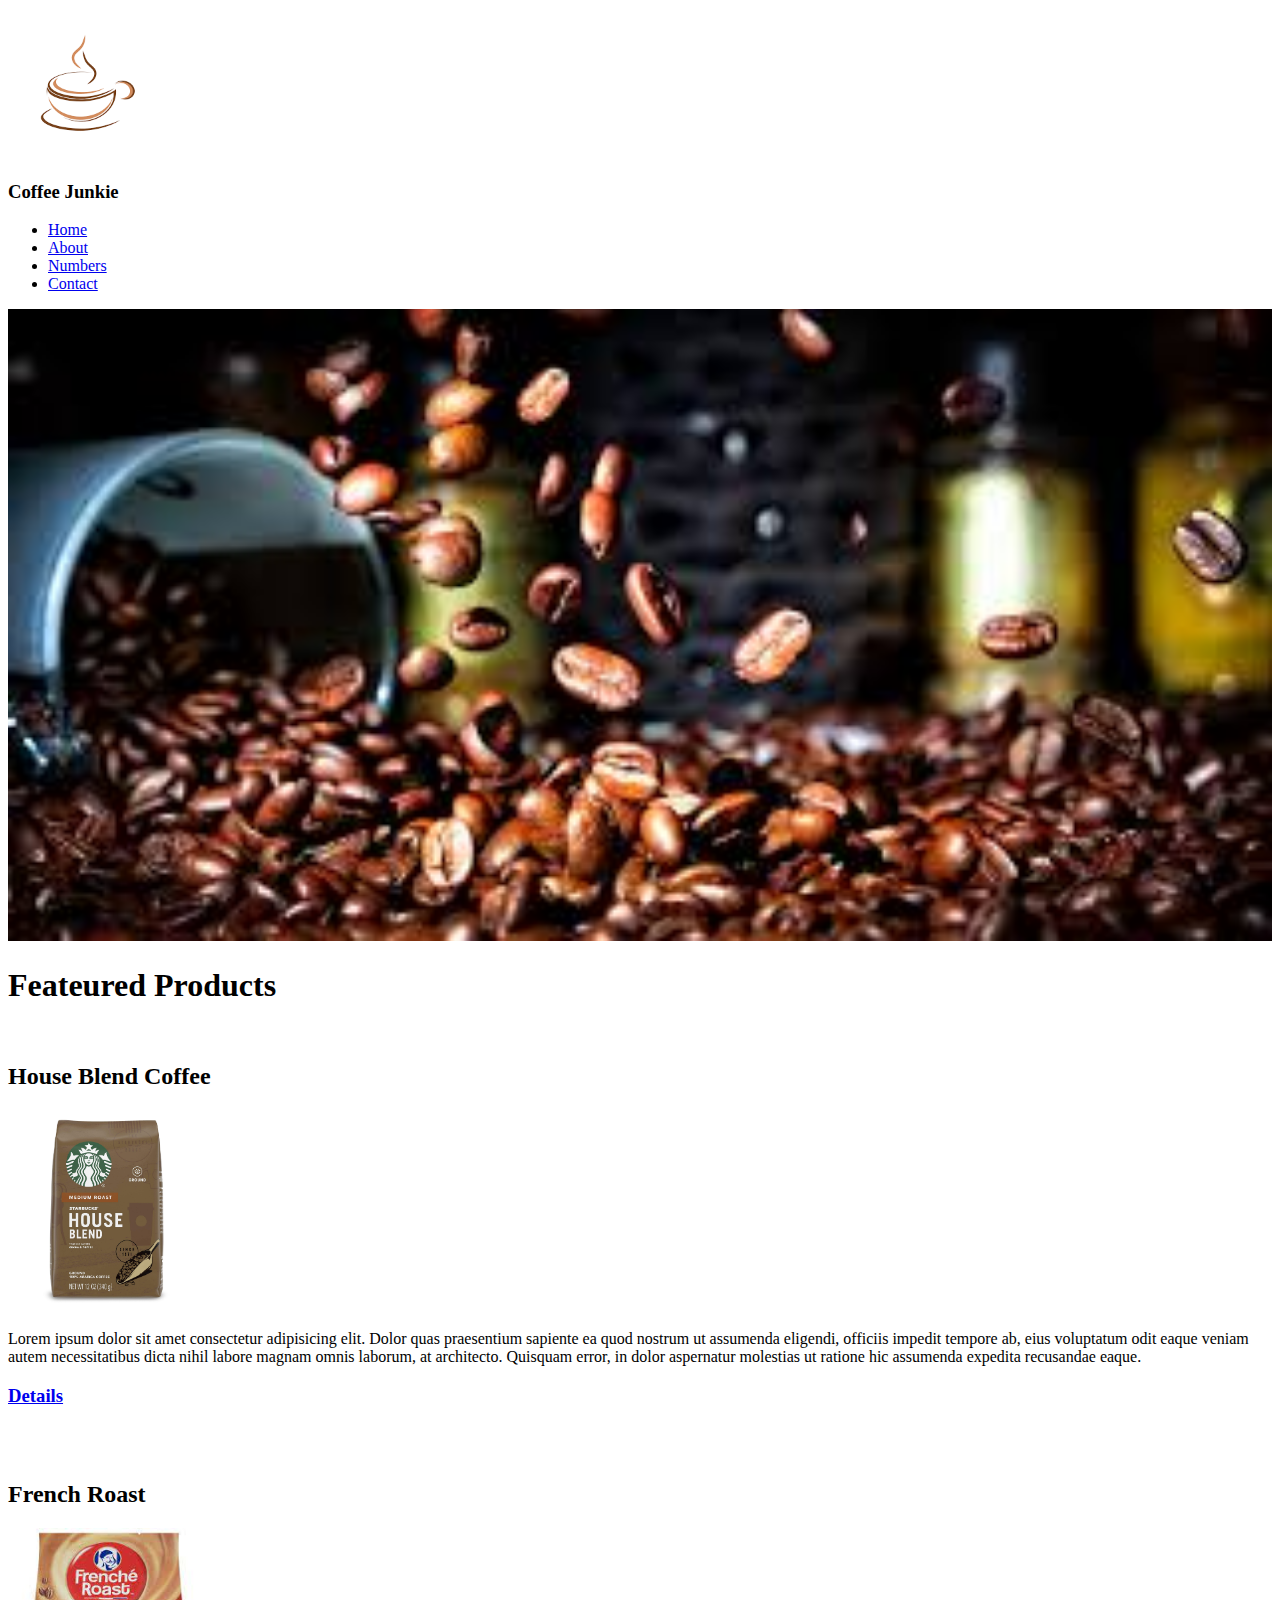
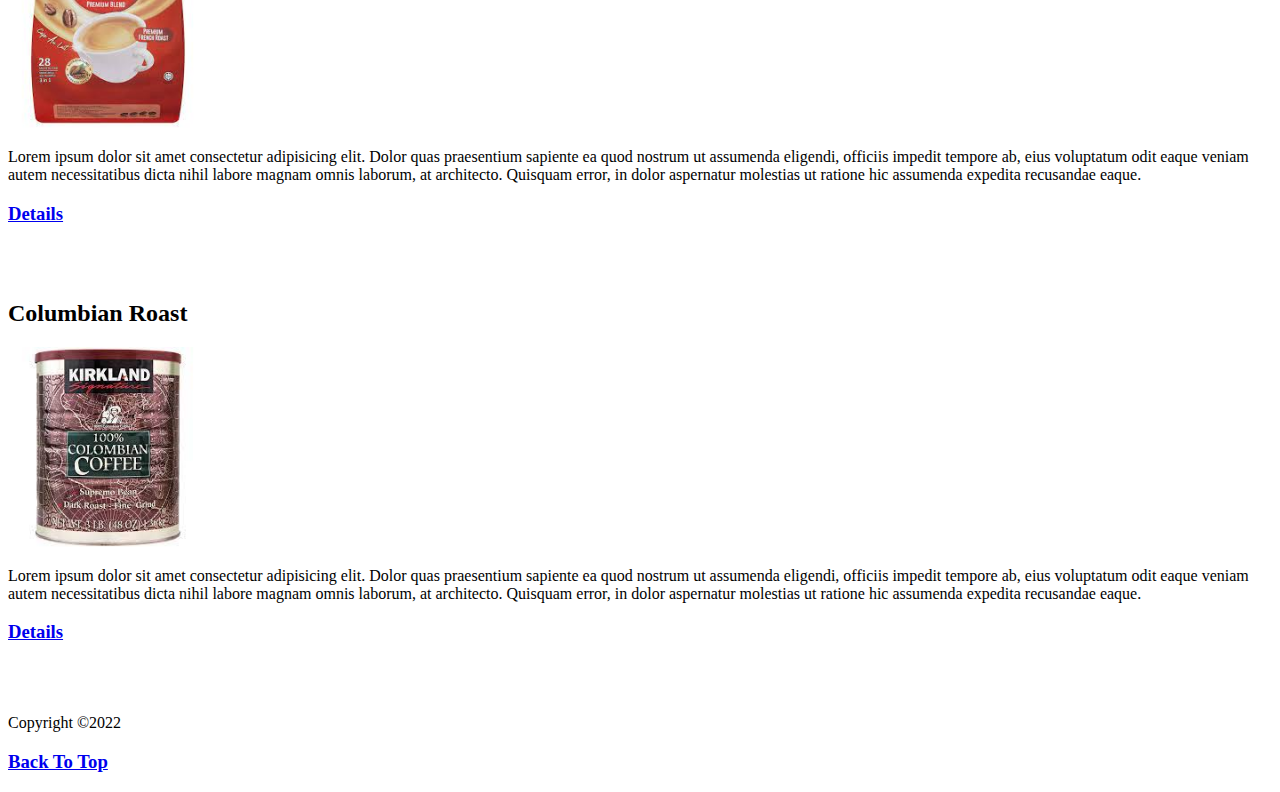
<file: BasicHTML/index.html>
<!DOCTYPE html>
<html lang="en">
<head>
    <meta charset="UTF-8">
    <meta http-equiv="X-UA-Compatible" content="IE=edge">
    <meta name="viewport" content="width=device-width, initial-scale=1.0">
    <title>Coffee Junkie</title>
    
</head>
<body>
     <img src="./images/coffee.png" id="logo" alt="Logo of coffee" width="150" height="150"> 
     <h3>Coffee Junkie</h3>
     <ul>
         <li><a href="index.html">Home</a></li>
         <li><a href="about.html">About</a></li>
        <li><a href="numbers.html">Numbers</a></li>
        <li><a href="contact.html">Contact</a></li>
     </ul>
     <img src="./images/bg.jpg" alt="background image of coffee" width="100%" height="100%"/>
     <br>
     <h1>Feateured Products</h1>
     <br>
     <h2>House Blend Coffee</h2>
     <img src="./images/houseblend.jpg" alt="house blend product pic" width="200" height="200">
     <p>Lorem ipsum dolor sit amet consectetur adipisicing elit. Dolor quas praesentium sapiente ea quod nostrum ut assumenda eligendi, officiis impedit tempore ab, eius voluptatum odit eaque veniam autem necessitatibus dicta nihil labore magnam omnis laborum, at architecto. Quisquam error, in dolor aspernatur molestias ut ratione hic assumenda expedita recusandae eaque.</p>
     <h3><a href="https://www.wikipedia.org/" target="_blank">Details</a></h3>
     <br>
     <br>
    <h2>French Roast</h2>
    <img src="./images/FrenchRoast.jpg" alt="French Roast product pic" width="200" height="200">
    <p>Lorem ipsum dolor sit amet consectetur adipisicing elit. Dolor quas praesentium sapiente ea quod nostrum ut assumenda
        eligendi, officiis impedit tempore ab, eius voluptatum odit eaque veniam autem necessitatibus dicta nihil labore
        magnam omnis laborum, at architecto. Quisquam error, in dolor aspernatur molestias ut ratione hic assumenda expedita
        recusandae eaque.</p>
    <h3><a href="https://www.wikipedia.org/" target="_blank">Details</a></h3>
    <br>
    <br>
    <h2>Columbian Roast</h2>
    <img src="./images/columbian.jpg" alt="Columbian Roast product pic" width="200" height="200">
    <p>Lorem ipsum dolor sit amet consectetur adipisicing elit. Dolor quas praesentium sapiente ea quod nostrum ut assumenda
        eligendi, officiis impedit tempore ab, eius voluptatum odit eaque veniam autem necessitatibus dicta nihil labore
        magnam omnis laborum, at architecto. Quisquam error, in dolor aspernatur molestias ut ratione hic assumenda expedita
        recusandae eaque.</p>
    <h3><a href="https://www.wikipedia.org/" target="_blank">Details</a></h3>
    <br> 
    <br>
    <p>Copyright &copy;2022</p>
    <h3><a href="#logo">Back To Top</a></h3>
</body>
</html>
</file>
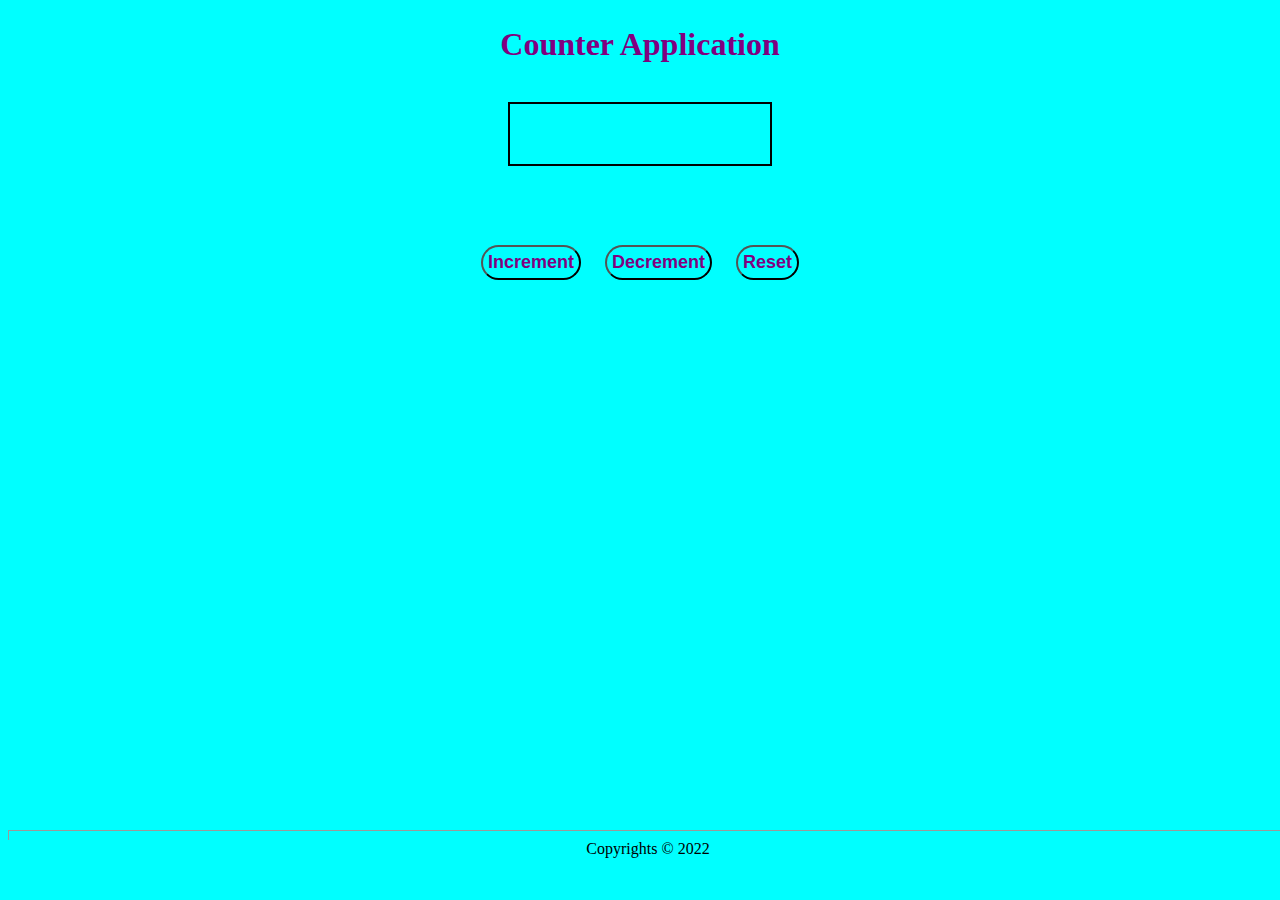
<file: Counter App/index.html>
<!DOCTYPE html>
<html lang="en">
<head>
    <meta charset="UTF-8">
    <meta http-equiv="X-UA-Compatible" content="IE=edge">
    <meta name="viewport" content="width=device-width, initial-scale=1.0">
    <title>COUNTER</title>
    <script src="./index.js"></script>
    <link rel="stylesheet" href="./style.css">
</head>
<body>
<h1 id="header">Counter Application</h1>
<h2 id="result"></h2>
<br>
<br>
<button id="btn1" value="increment" onclick="increment()">Increment</button>    
<button id="btn1" value="decrement" onclick="decrement()">Decrement</button>
<button id="btn1" value="reset" onclick="reset()">Reset</button>
<hr>
<footer id="footer">Copyrights &copy; 2022</footer>    
</body>
</html>
</file>
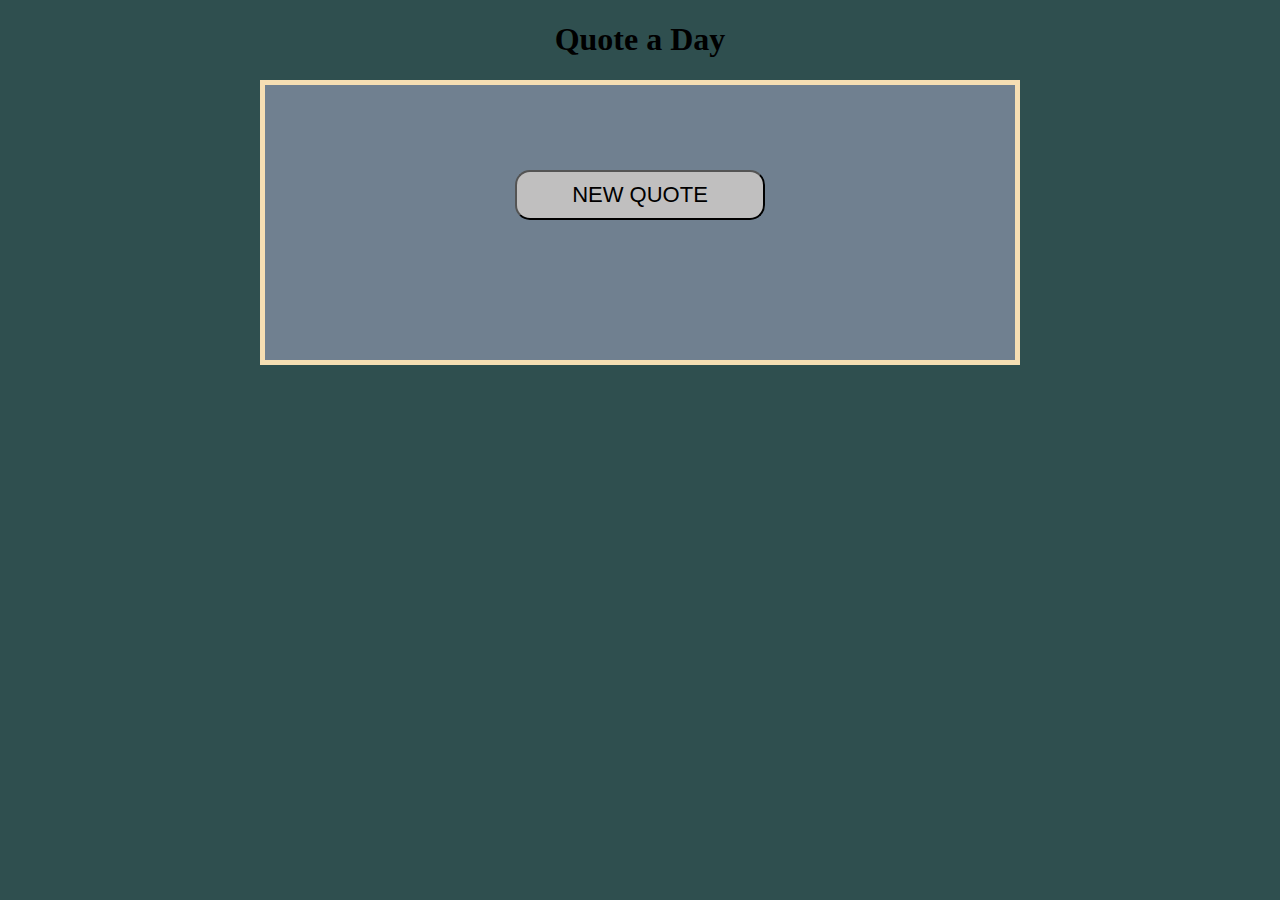
<file: RandomQuoteGenrator/index.html>
<!DOCTYPE html>
<html lang="en">
<head>
    <meta charset="UTF-8">
    <meta http-equiv="X-UA-Compatible" content="IE=edge">
    <meta name="viewport" content="width=device-width, initial-scale=1.0">
    <title>Random quote Generator</title>
    <link rel="stylesheet" href="./style.css">
    
</head>
<body>
    <h1>Quote a Day</h1>
    <div class="container">
    
    <div class="box">
        <p id="quote">
            
        </p>
        <div id="author"></div>
    </div>        
        <button id="btn" onclick="generate()">New Quote</button>
    </div>
    <script src="script.js"></script>
</body>
</html>
</file>
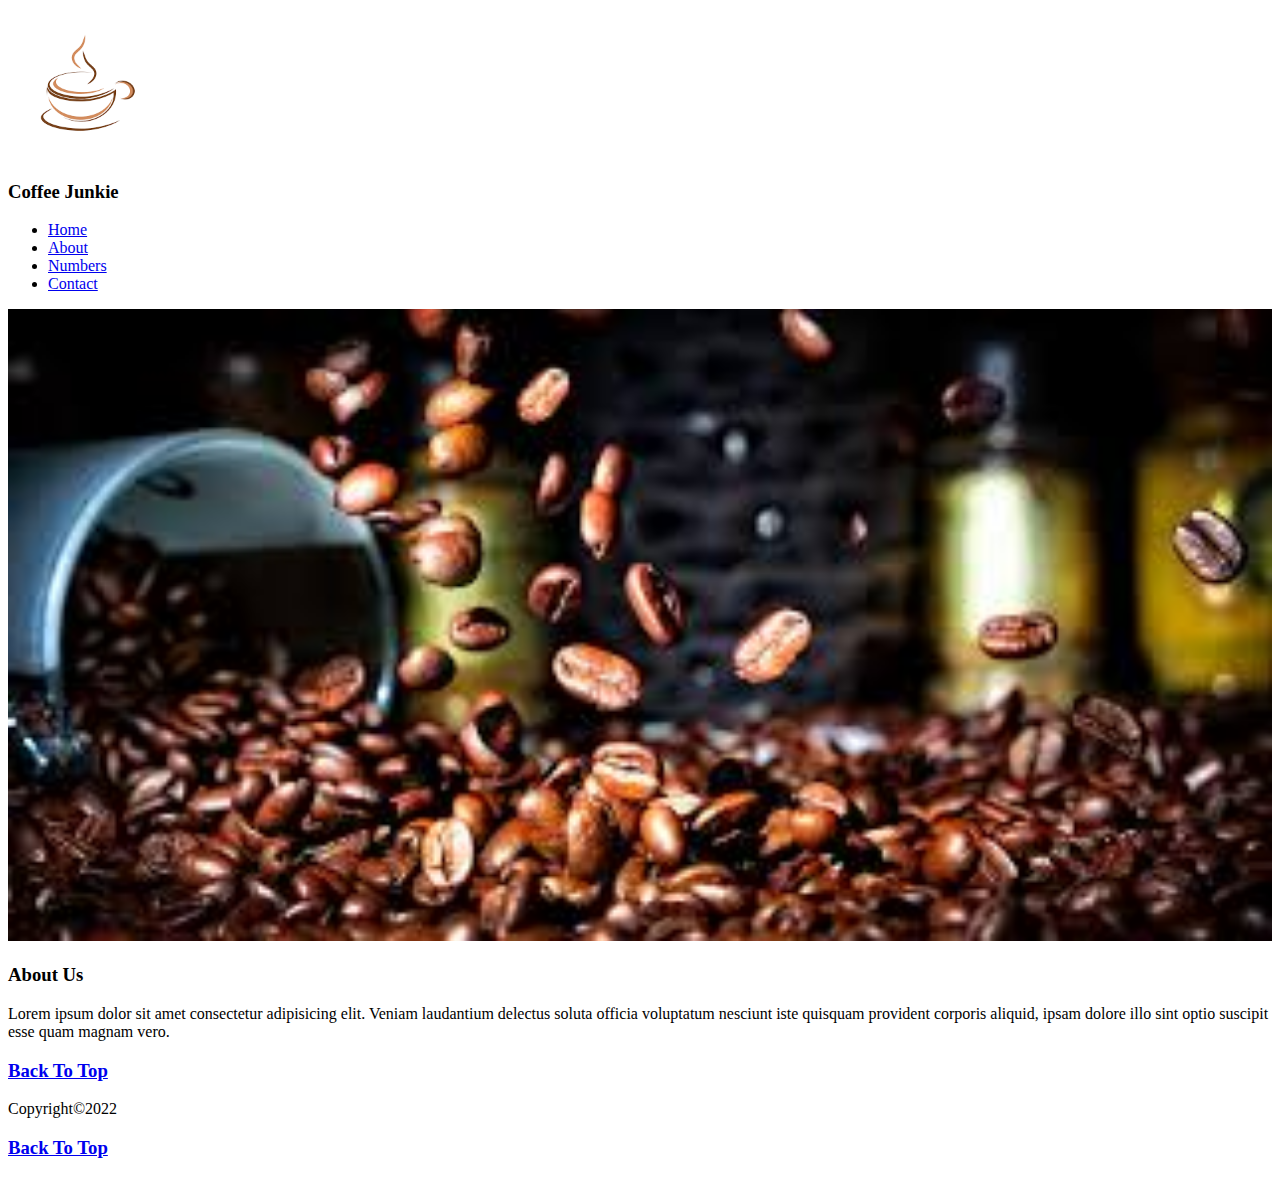
<file: BasicHTML/about.html>
<!DOCTYPE html>
<html lang="en">
<head>
    <meta charset="UTF-8">
    <meta http-equiv="X-UA-Compatible" content="IE=edge">
    <meta name="viewport" content="width=device-width, initial-scale=1.0">
    <title>About Coffee Junkie</title>
</head>
<body>
    <img src="./images/coffee.png" id="logo" alt="Logo of coffee" width="150" height="150">
    <h3>Coffee Junkie</h3>
    <ul>
        <li><a href="index.html">Home</a></li>
        <li><a href="about.html">About</a></li>
        <li><a href="numbers.html">Numbers</a></li>
        <li><a href="contact.html">Contact</a></li>
    </ul>
    <img src="./images/bg.jpg" alt="background image of coffee" width="100%" height="100%" />
    <br>
    <h3>About Us</h3>
    <p>Lorem ipsum dolor sit amet consectetur adipisicing elit. Veniam laudantium delectus soluta officia voluptatum nesciunt iste quisquam provident corporis aliquid, ipsam dolore illo sint optio suscipit esse quam magnam vero.</p>
    <h3><a href="#logo">Back To Top</a></h3>
    <p>Copyright&copy;2022</p>
    <h3><a href="#logo">Back To Top</a></h3>
</body>
</html>
</file>
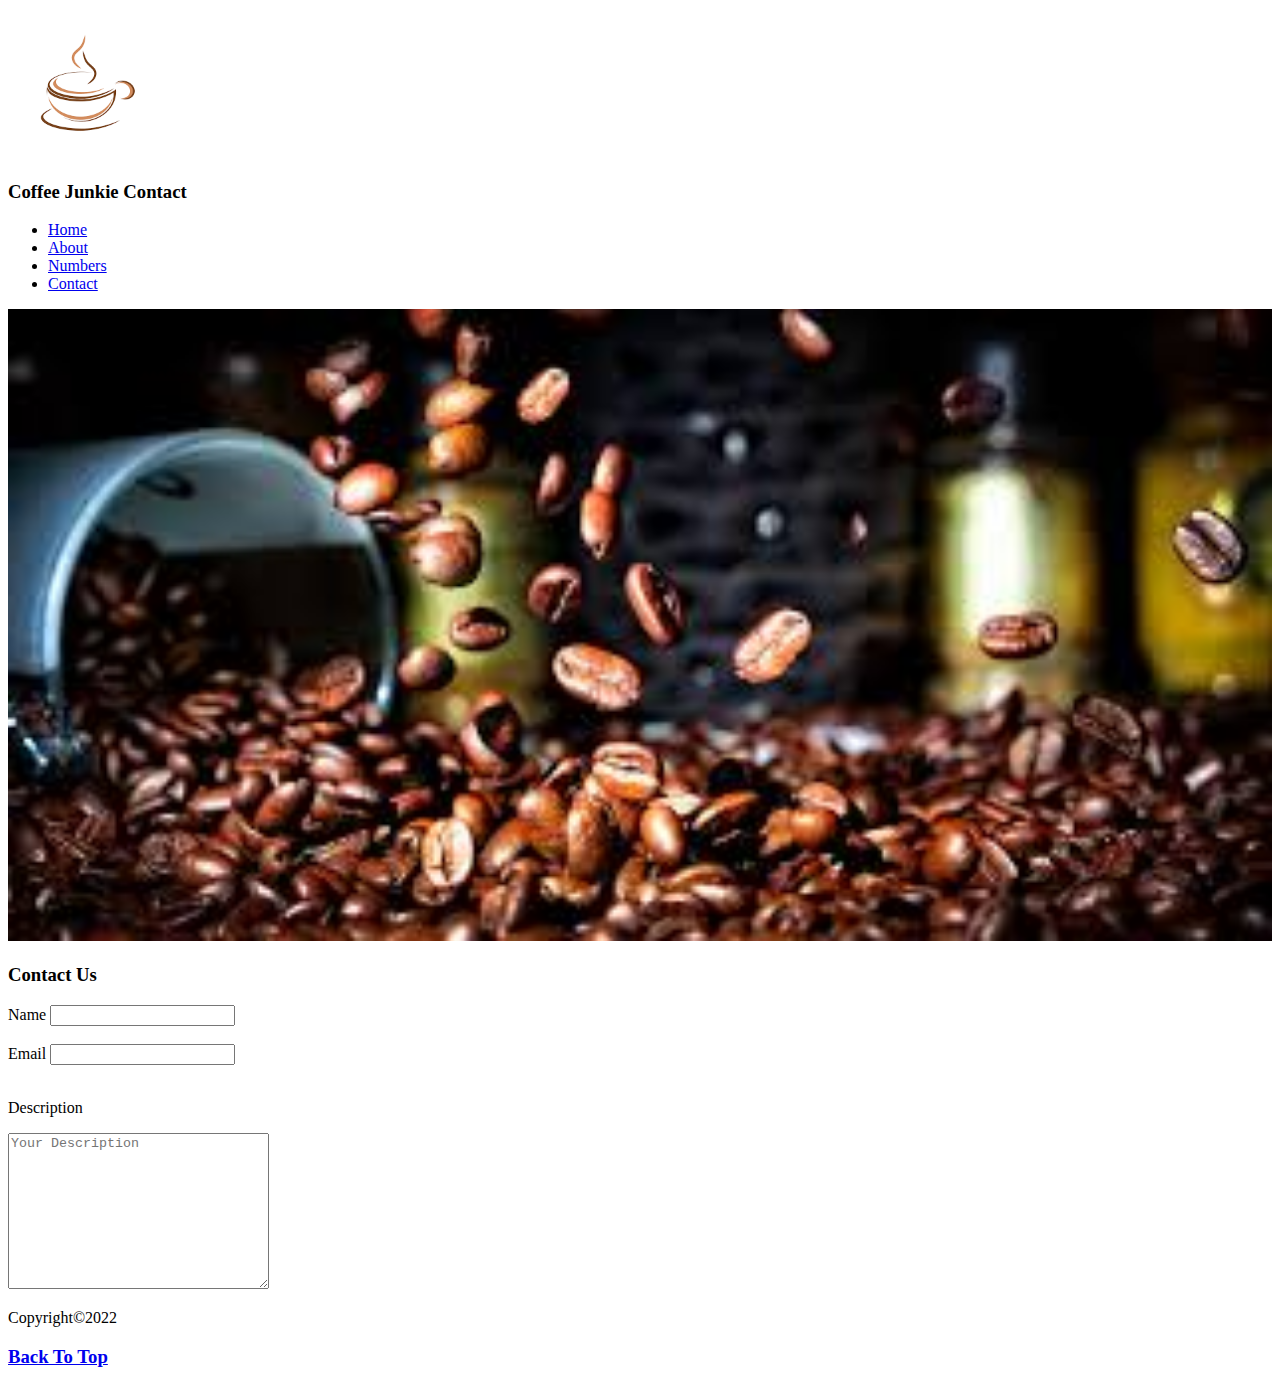
<file: BasicHTML/contact.html>
<!DOCTYPE html>
<html lang="en">
<head>
    <meta charset="UTF-8">
    <meta http-equiv="X-UA-Compatible" content="IE=edge">
    <meta name="viewport" content="width=device-width, initial-scale=1.0">
    <title>Document</title>
</head>
<body>
    <img src="./images/coffee.png" id="logo" alt="Logo of coffee" width="150" height="150">
    <h3>Coffee Junkie Contact</h3>
    <ul>
        <li><a href="index.html">Home</a></li>
        <li><a href="about.html">About</a></li>
        <li><a href="numbers.html">Numbers</a></li>
        <li><a href="contact.html">Contact</a></li>
    </ul>
    <img src="./images/bg.jpg" alt="background image of coffee" width="100%" height="100%" />
    <br>
    <h3>Contact Us</h3>
    <form action="">
        <label for="name">Name</label>
        <input type="text" name="name" id="name">
        <br>
        <br>
        <label for="email">Email</label>
        <input type="email" name="email" id="email">
        <br><br>
        <p>Description</p>
        <textarea name="description" id="" cols="30" rows="10" placeholder="Your Description"></textarea>
    </form>
    
    <p>Copyright&copy;2022</p>
    <h3><a href="#logo">Back To Top</a></h3>
</body>
</html>
</file>
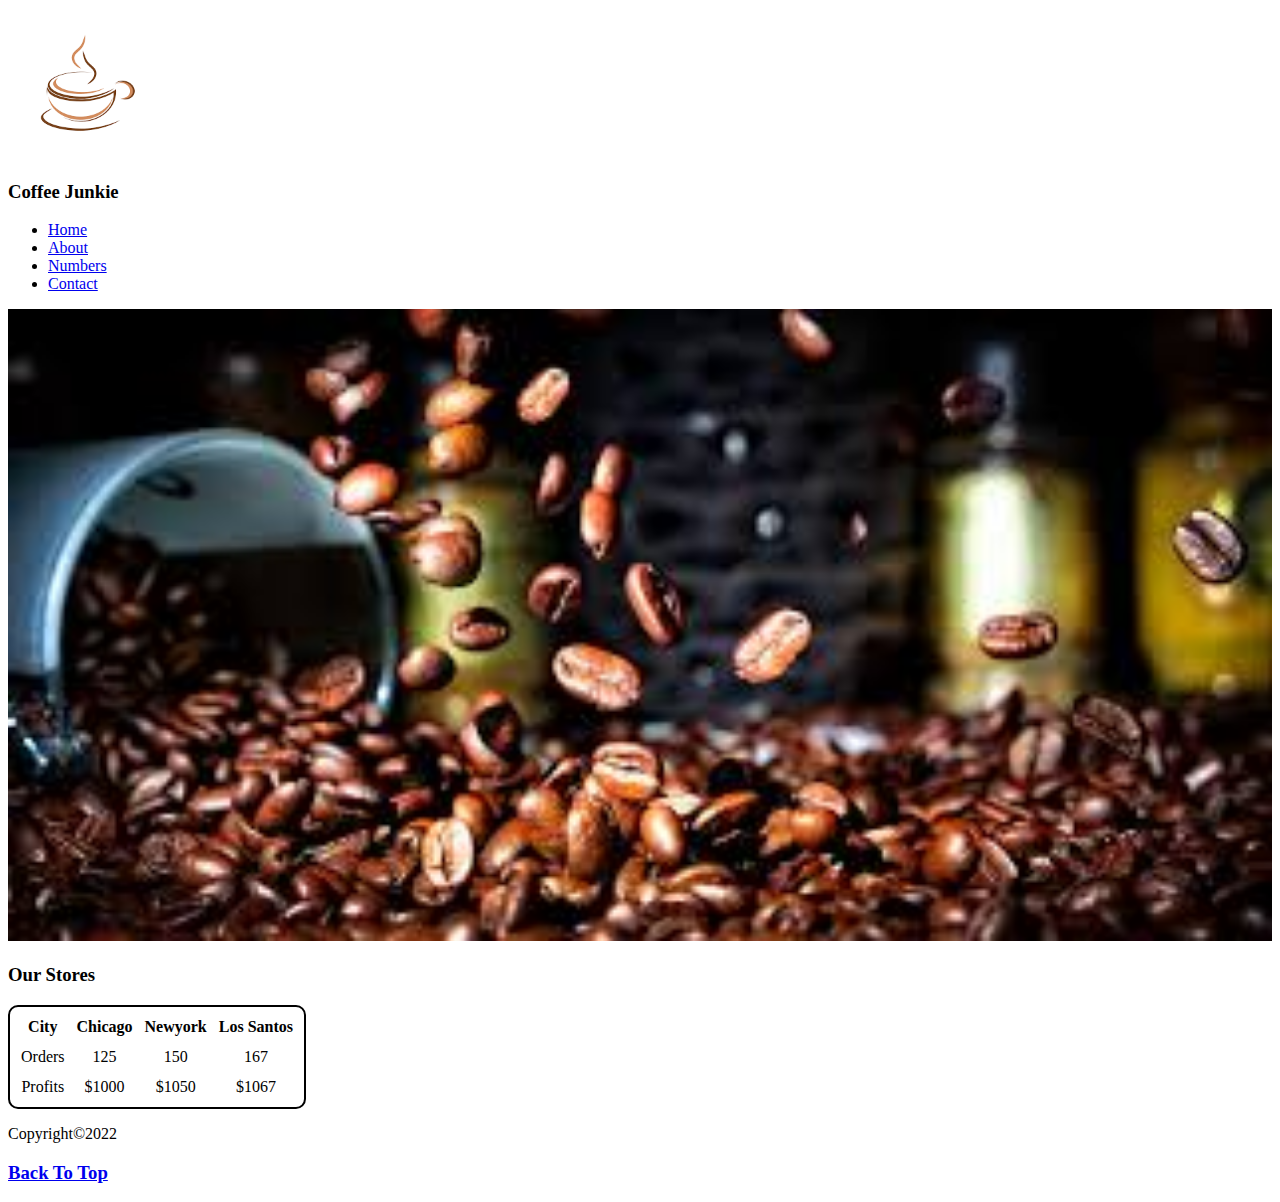
<file: BasicHTML/numbers.html>
<!DOCTYPE html>
<html lang="en">
<head>
    <meta charset="UTF-8">
    <meta http-equiv="X-UA-Compatible" content="IE=edge">
    <meta name="viewport" content="width=device-width, initial-scale=1.0">
    <title>Coffee Junkie Stores</title>
</head>
<body>
    <img src="./images/coffee.png" id="logo" alt="Logo of coffee" width="150" height="150">
    <h3>Coffee Junkie</h3>
    <ul>
        <li><a href="index.html">Home</a></li>
        <li><a href="about.html">About</a></li>
        <li><a href="numbers.html">Numbers</a></li>
        <li><a href="contact.html">Contact</a></li>
    </ul>
    <img src="./images/bg.jpg" alt="background image of coffee" width="100%" height="100%" />
    <br>
    <h3>Our Stores</h3>
    <table style="border: 2px solid black; border-radius: 10px; border-spacing: 10px; text-align: center;">
        <tr>
            <th>City</th>
            <th>Chicago</th>
            <th>Newyork</th>
            <th>Los Santos</th>
        </tr>
        <tr>
            <td>Orders</td>
            <td>125</td>
            <td>150</td>
            <td>167</td>
        </tr>
        <tr>
            <td>Profits</td>
            <td>$1000</td>
            <td>$1050</td>
            <td>$1067</td>
        </tr>
        
    </table>
    <p>Copyright&copy;2022</p>
    <h3><a href="#logo">Back To Top</a></h3>
</body>
</html>
</file>
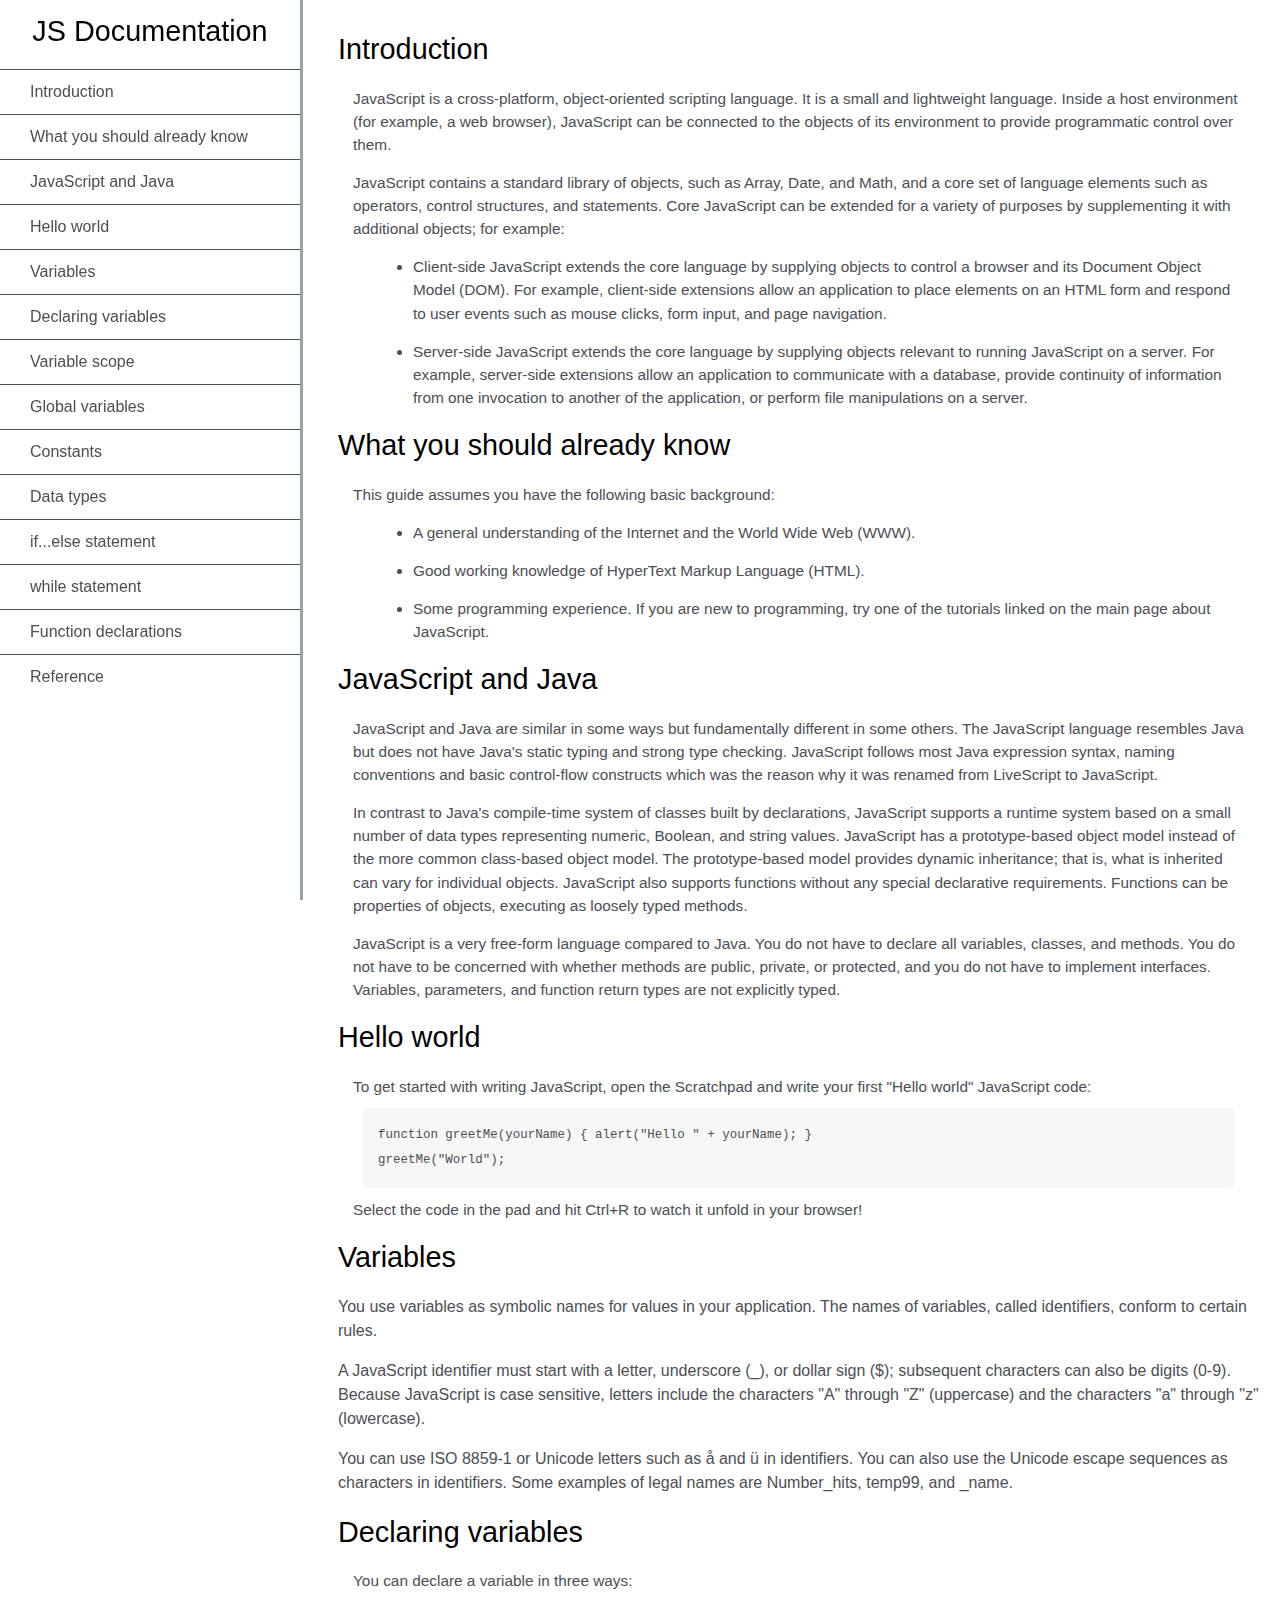
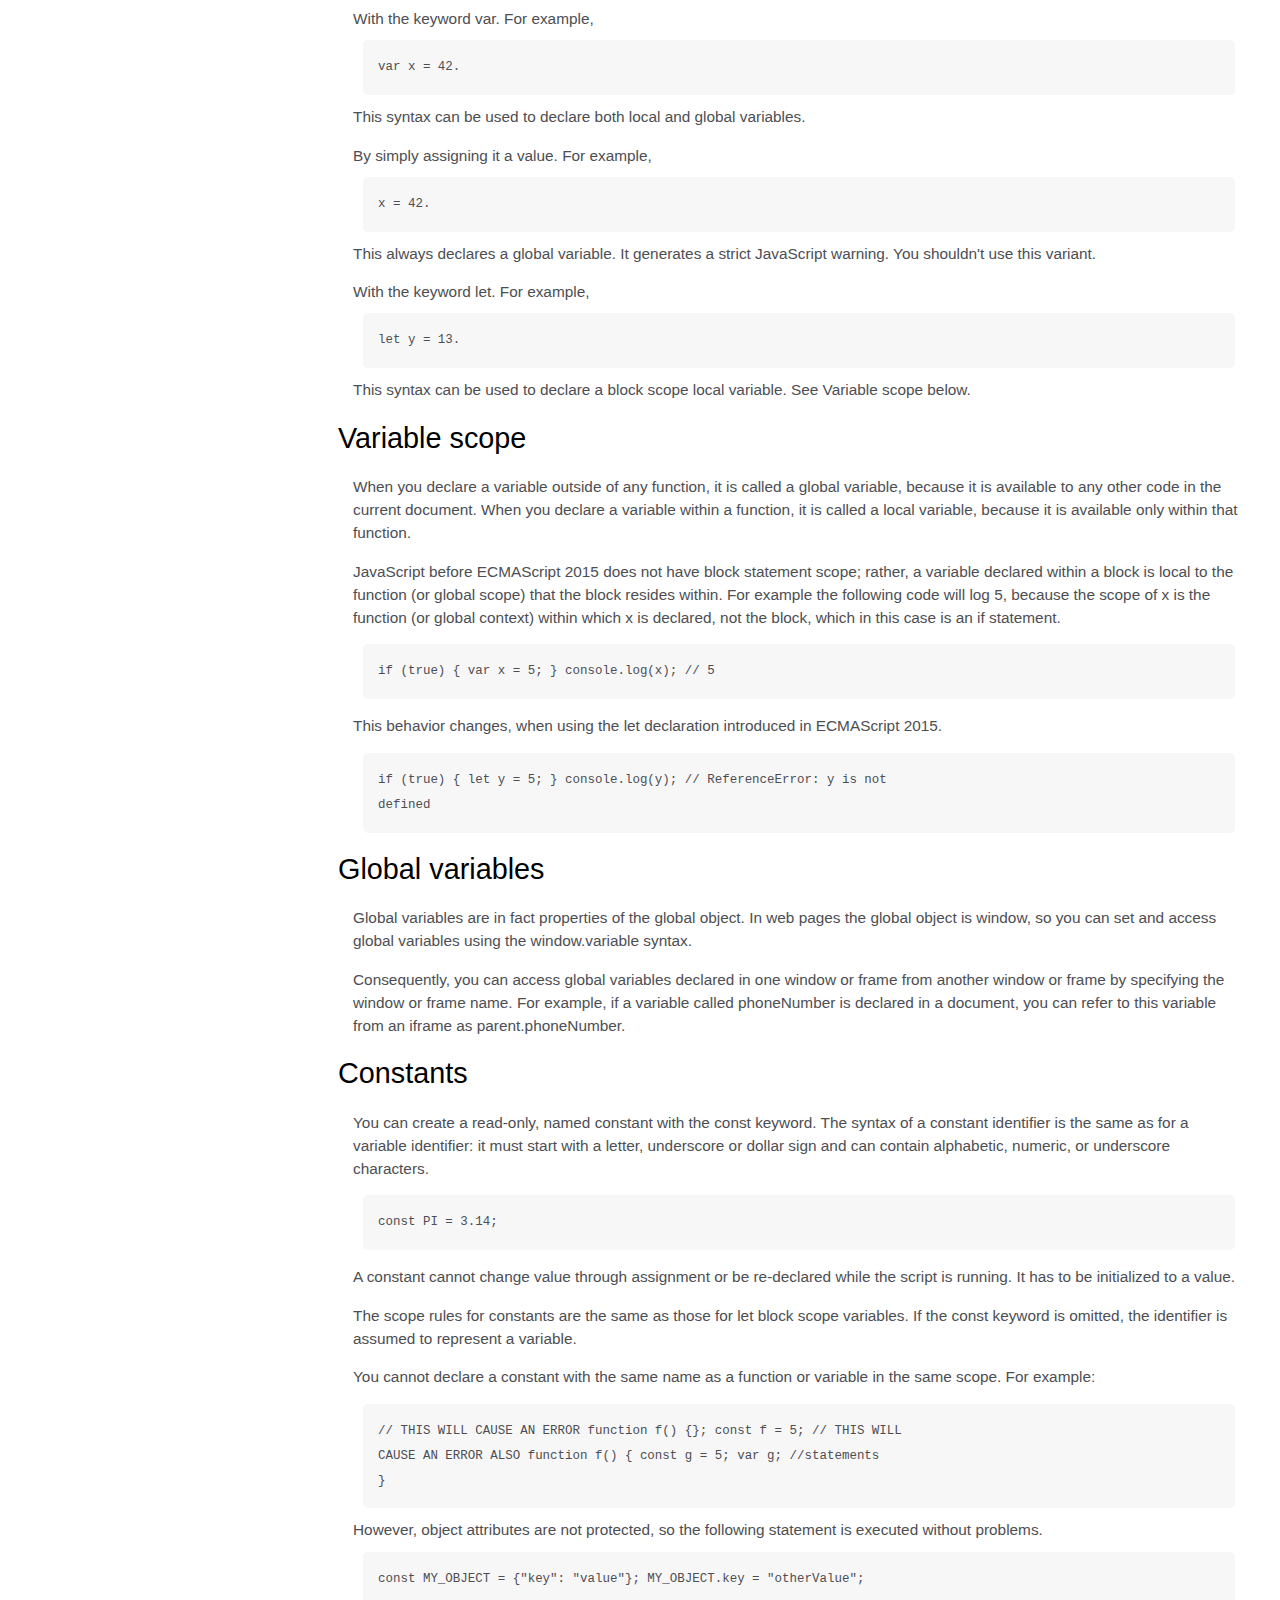
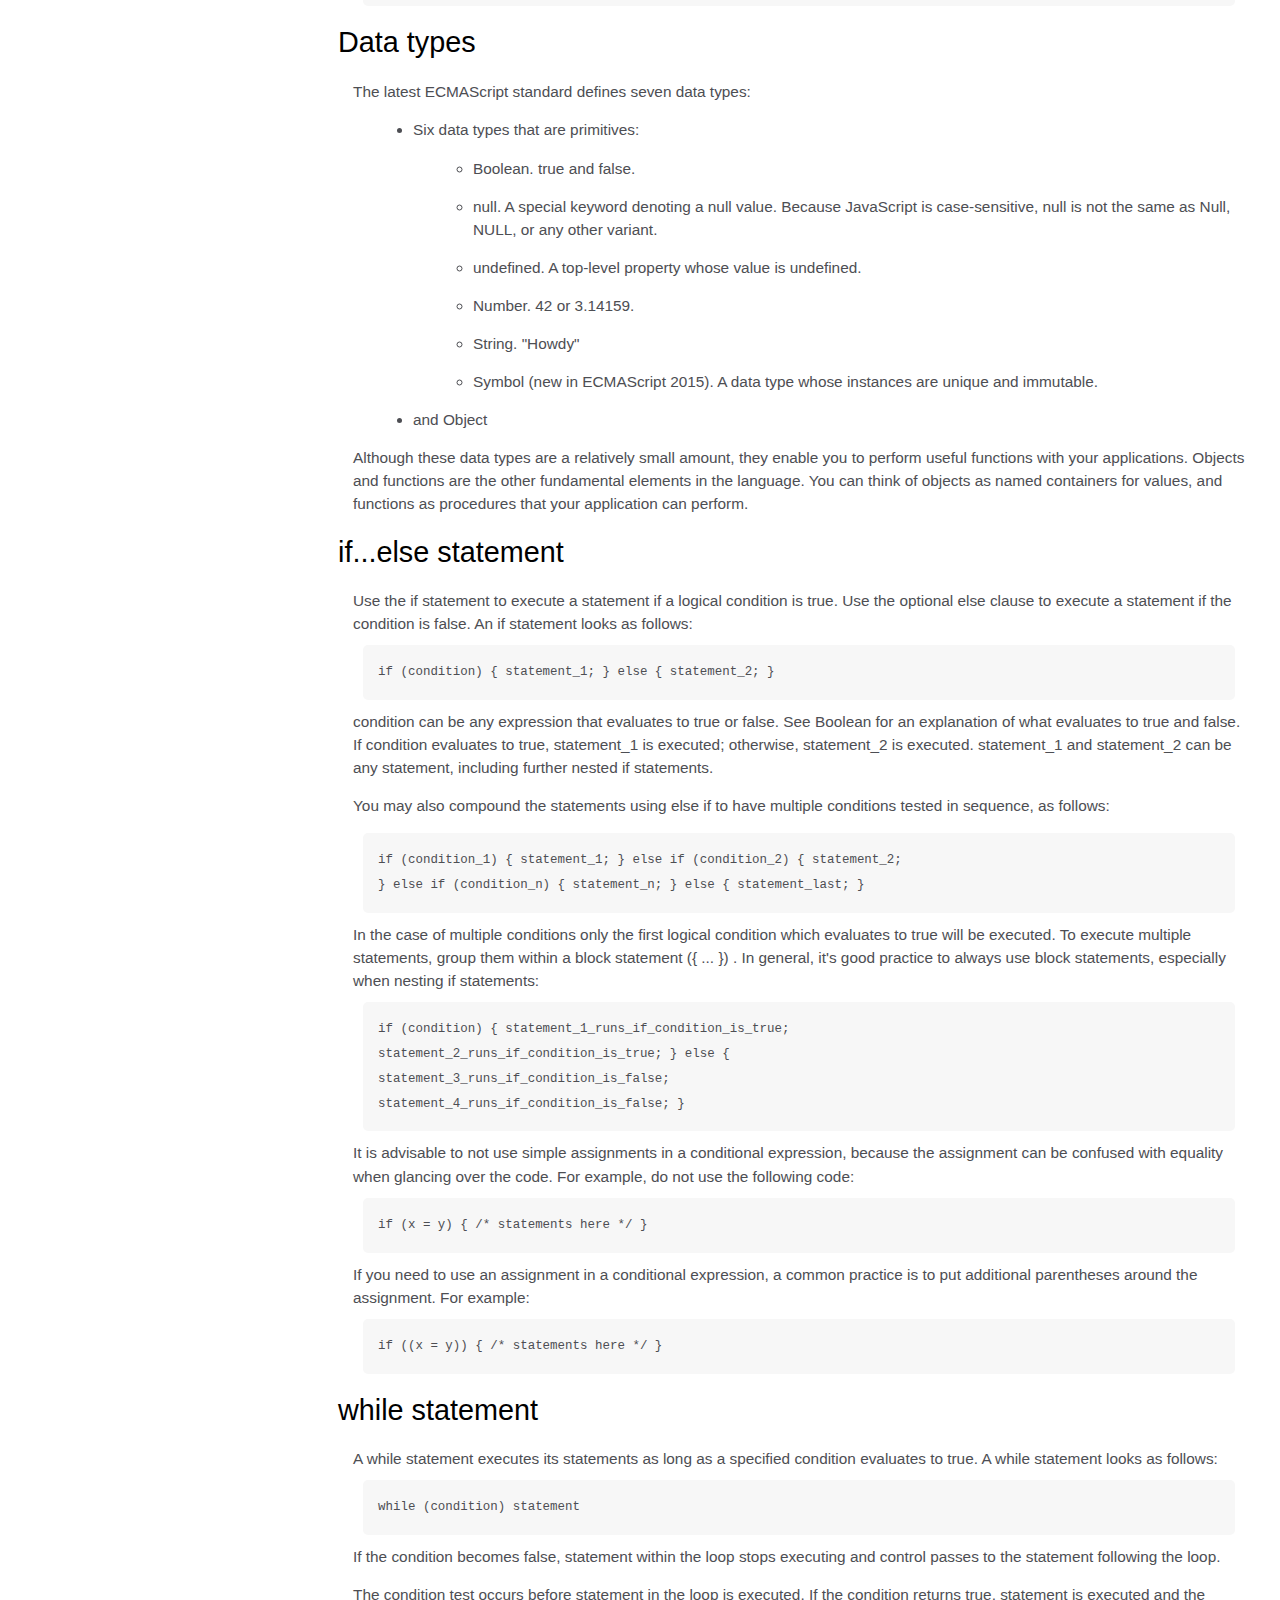
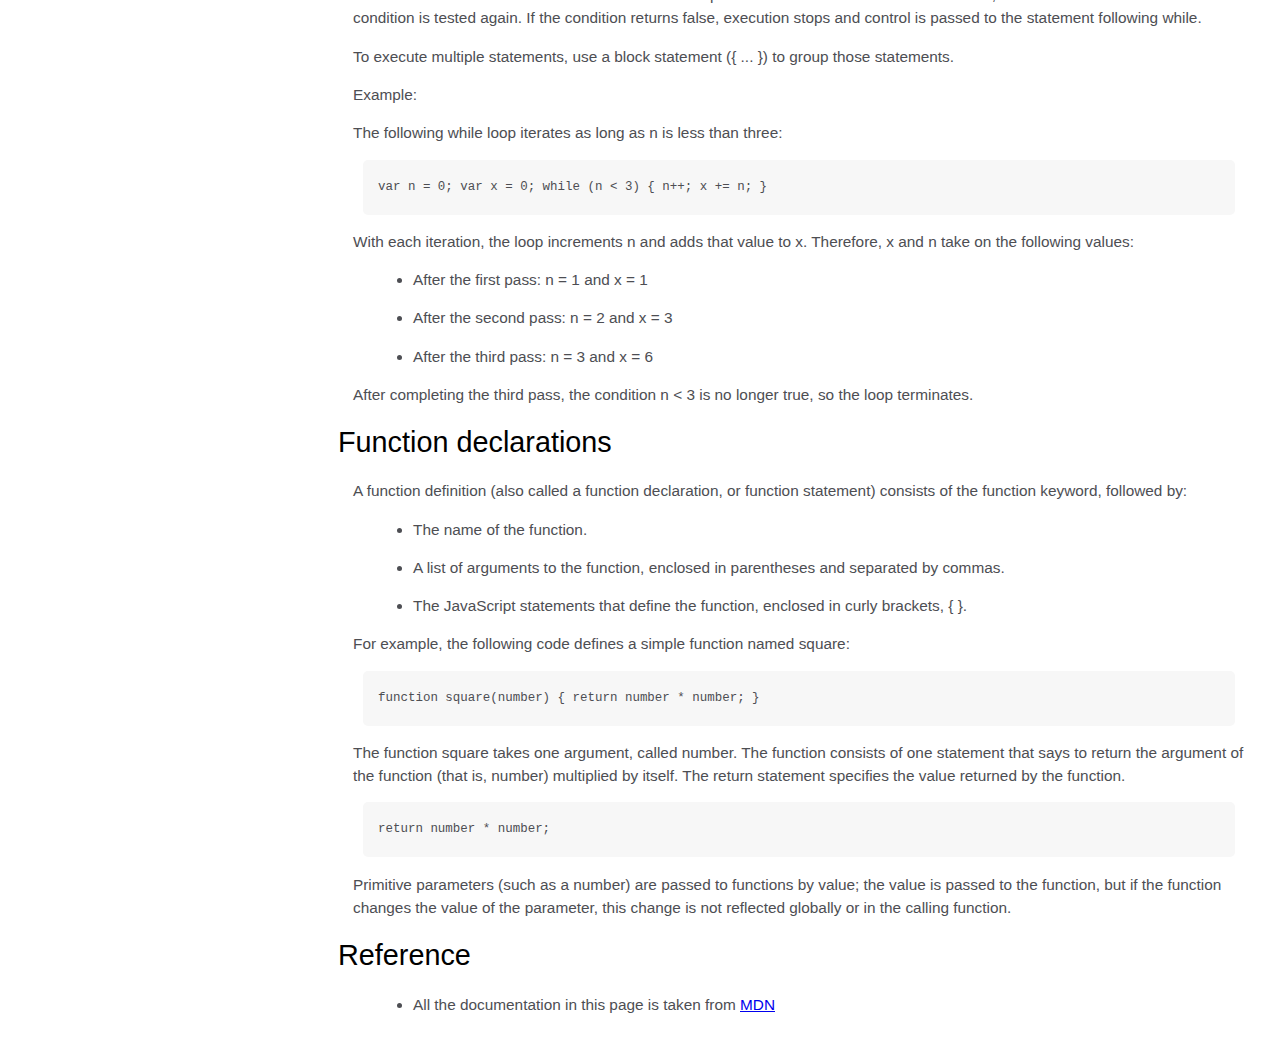
<file: Documentation_proj/Documentation.html>
<!DOCTYPE html>
<html lang="en">
<head>
    <meta charset="UTF-8">
    <meta http-equiv="X-UA-Compatible" content="IE=edge">
    <meta name="viewport" content="width=device-width, initial-scale=1.0">
    <title>Document</title>
</head>
<body>
    <link rel="stylesheet" href="style.css">
    <nav id="navbar">
        <header>JS Documentation</header>
        <ul>
          <li><a class="nav-link" href="#Introduction">Introduction</a></li>
          <li>
            <a class="nav-link" href="#What_you_should_already_know"
              >What you should already know</a
            >
          </li>
          <li>
            <a class="nav-link" href="#JavaScript_and_Java">JavaScript and Java</a>
          </li>
          <li><a class="nav-link" href="#Hello_world">Hello world</a></li>
          <li><a class="nav-link" href="#Variables">Variables</a></li>
          <li>
            <a class="nav-link" href="#Declaring_variables">Declaring variables</a>
          </li>
          <li><a class="nav-link" href="#Variable_scope">Variable scope</a></li>
          <li><a class="nav-link" href="#Global_variables">Global variables</a></li>
          <li><a class="nav-link" href="#Constants">Constants</a></li>
          <li><a class="nav-link" href="#Data_types">Data types</a></li>
          <li>
            <a class="nav-link" href="#if...else_statement">if...else statement</a>
          </li>
          <li><a class="nav-link" href="#while_statement">while statement</a></li>
          <li>
            <a class="nav-link" href="#Function_declarations"
              >Function declarations</a
            >
          </li>
          <li><a class="nav-link" href="#Reference">Reference</a></li>
        </ul>
      </nav>
      <main id="main-doc">
        <section class="main-section" id="Introduction">
          <header>Introduction</header>
          <article>
            <p>
              JavaScript is a cross-platform, object-oriented scripting language. It
              is a small and lightweight language. Inside a host environment (for
              example, a web browser), JavaScript can be connected to the objects of
              its environment to provide programmatic control over them.
            </p>
      
            <p>
              JavaScript contains a standard library of objects, such as Array, Date,
              and Math, and a core set of language elements such as operators, control
              structures, and statements. Core JavaScript can be extended for a
              variety of purposes by supplementing it with additional objects; for
              example:
            </p>
            <ul>
              <li>
                Client-side JavaScript extends the core language by supplying objects
                to control a browser and its Document Object Model (DOM). For example,
                client-side extensions allow an application to place elements on an
                HTML form and respond to user events such as mouse clicks, form input,
                and page navigation.
              </li>
              <li>
                Server-side JavaScript extends the core language by supplying objects
                relevant to running JavaScript on a server. For example, server-side
                extensions allow an application to communicate with a database,
                provide continuity of information from one invocation to another of
                the application, or perform file manipulations on a server.
              </li>
            </ul>
          </article>
        </section>
        <section class="main-section" id="What_you_should_already_know">
          <header>What you should already know</header>
          <article>
            <p>This guide assumes you have the following basic background:</p>
      
            <ul>
              <li>
                A general understanding of the Internet and the World Wide Web (WWW).
              </li>
              <li>Good working knowledge of HyperText Markup Language (HTML).</li>
              <li>
                Some programming experience. If you are new to programming, try one of
                the tutorials linked on the main page about JavaScript.
              </li>
            </ul>
          </article>
        </section>
        <section class="main-section" id="JavaScript_and_Java">
          <header>JavaScript and Java</header>
          <article>
            <p>
              JavaScript and Java are similar in some ways but fundamentally different
              in some others. The JavaScript language resembles Java but does not have
              Java's static typing and strong type checking. JavaScript follows most
              Java expression syntax, naming conventions and basic control-flow
              constructs which was the reason why it was renamed from LiveScript to
              JavaScript.
            </p>
      
            <p>
              In contrast to Java's compile-time system of classes built by
              declarations, JavaScript supports a runtime system based on a small
              number of data types representing numeric, Boolean, and string values.
              JavaScript has a prototype-based object model instead of the more common
              class-based object model. The prototype-based model provides dynamic
              inheritance; that is, what is inherited can vary for individual objects.
              JavaScript also supports functions without any special declarative
              requirements. Functions can be properties of objects, executing as
              loosely typed methods.
            </p>
            <p>
              JavaScript is a very free-form language compared to Java. You do not
              have to declare all variables, classes, and methods. You do not have to
              be concerned with whether methods are public, private, or protected, and
              you do not have to implement interfaces. Variables, parameters, and
              function return types are not explicitly typed.
            </p>
          </article>
        </section>
        <section class="main-section" id="Hello_world">
          <header>Hello world</header>
          <article>
            To get started with writing JavaScript, open the Scratchpad and write your
            first "Hello world" JavaScript code:
            <code
              >function greetMe(yourName) { alert("Hello " + yourName); }
              greetMe("World");
            </code>
      
            Select the code in the pad and hit Ctrl+R to watch it unfold in your
            browser!
          </article>
        </section>
        <section class="main-section" id="Variables">
          <header>Variables</header>
          <p>
            You use variables as symbolic names for values in your application. The
            names of variables, called identifiers, conform to certain rules.
          </p>
          <p>
            A JavaScript identifier must start with a letter, underscore (_), or
            dollar sign ($); subsequent characters can also be digits (0-9). Because
            JavaScript is case sensitive, letters include the characters "A" through
            "Z" (uppercase) and the characters "a" through "z" (lowercase).
          </p>
          <p>
            You can use ISO 8859-1 or Unicode letters such as å and ü in identifiers.
            You can also use the Unicode escape sequences as characters in
            identifiers. Some examples of legal names are Number_hits, temp99, and
            _name.
          </p>
        </section>
        <section class="main-section" id="Declaring_variables">
          <header>Declaring variables</header>
          <article>
            You can declare a variable in three ways:
            <p>
              With the keyword var. For example, <code>var x = 42.</code> This syntax
              can be used to declare both local and global variables.
            </p>
            <p>
              By simply assigning it a value. For example, <code>x = 42.</code> This
              always declares a global variable. It generates a strict JavaScript
              warning. You shouldn't use this variant.
            </p>
            <p>
              With the keyword let. For example,<code> let y = 13.</code> This syntax
              can be used to declare a block scope local variable. See Variable scope
              below.
            </p>
          </article>
        </section>
        <section class="main-section" id="Variable_scope">
          <header>Variable scope</header>
          <article>
            <p>
              When you declare a variable outside of any function, it is called a
              global variable, because it is available to any other code in the
              current document. When you declare a variable within a function, it is
              called a local variable, because it is available only within that
              function.
            </p>
      
            <p>
              JavaScript before ECMAScript 2015 does not have block statement scope;
              rather, a variable declared within a block is local to the function (or
              global scope) that the block resides within. For example the following
              code will log 5, because the scope of x is the function (or global
              context) within which x is declared, not the block, which in this case
              is an if statement.
            </p>
            <code>if (true) { var x = 5; } console.log(x); // 5</code>
            <p>
              This behavior changes, when using the let declaration introduced in
              ECMAScript 2015.
            </p>
      
            <code
              >if (true) { let y = 5; } console.log(y); // ReferenceError: y is not
              defined</code
            >
          </article>
        </section>
        <section class="main-section" id="Global_variables">
          <header>Global variables</header>
          <article>
            <p>
              Global variables are in fact properties of the global object. In web
              pages the global object is window, so you can set and access global
              variables using the window.variable syntax.
            </p>
      
            <p>
              Consequently, you can access global variables declared in one window or
              frame from another window or frame by specifying the window or frame
              name. For example, if a variable called phoneNumber is declared in a
              document, you can refer to this variable from an iframe as
              parent.phoneNumber.
            </p>
          </article>
        </section>
        <section class="main-section" id="Constants">
          <header>Constants</header>
          <article>
            <p>
              You can create a read-only, named constant with the const keyword. The
              syntax of a constant identifier is the same as for a variable
              identifier: it must start with a letter, underscore or dollar sign and
              can contain alphabetic, numeric, or underscore characters.
            </p>
      
            <code>const PI = 3.14;</code>
            <p>
              A constant cannot change value through assignment or be re-declared
              while the script is running. It has to be initialized to a value.
            </p>
      
            <p>
              The scope rules for constants are the same as those for let block scope
              variables. If the const keyword is omitted, the identifier is assumed to
              represent a variable.
            </p>
      
            <p>
              You cannot declare a constant with the same name as a function or
              variable in the same scope. For example:
            </p>
      
            <code
              >// THIS WILL CAUSE AN ERROR function f() {}; const f = 5; // THIS WILL
              CAUSE AN ERROR ALSO function f() { const g = 5; var g; //statements
              }</code
            >
            However, object attributes are not protected, so the following statement
            is executed without problems.
            <code
              >const MY_OBJECT = {"key": "value"}; MY_OBJECT.key = "otherValue";</code
            >
          </article>
        </section>
        <section class="main-section" id="Data_types">
          <header>Data types</header>
          <article>
            <p>The latest ECMAScript standard defines seven data types:</p>
            <ul>
              <li>
                <p>Six data types that are primitives:</p>
                <ul>
                  <li>Boolean. true and false.</li>
                  <li>
                    null. A special keyword denoting a null value. Because JavaScript
                    is case-sensitive, null is not the same as Null, NULL, or any
                    other variant.
                  </li>
                  <li>undefined. A top-level property whose value is undefined.</li>
                  <li>Number. 42 or 3.14159.</li>
                  <li>String. "Howdy"</li>
                  <li>
                    Symbol (new in ECMAScript 2015). A data type whose instances are
                    unique and immutable.
                  </li>
                </ul>
              </li>
      
              <li>and Object</li>
            </ul>
            Although these data types are a relatively small amount, they enable you
            to perform useful functions with your applications. Objects and functions
            are the other fundamental elements in the language. You can think of
            objects as named containers for values, and functions as procedures that
            your application can perform.
          </article>
        </section>
        <section class="main-section" id="if...else_statement">
          <header>if...else statement</header>
          <article>
            Use the if statement to execute a statement if a logical condition is
            true. Use the optional else clause to execute a statement if the condition
            is false. An if statement looks as follows:
      
            <code>if (condition) { statement_1; } else { statement_2; }</code>
            condition can be any expression that evaluates to true or false. See
            Boolean for an explanation of what evaluates to true and false. If
            condition evaluates to true, statement_1 is executed; otherwise,
            statement_2 is executed. statement_1 and statement_2 can be any statement,
            including further nested if statements.
            <p>
              You may also compound the statements using else if to have multiple
              conditions tested in sequence, as follows:
            </p>
            <code
              >if (condition_1) { statement_1; } else if (condition_2) { statement_2;
              } else if (condition_n) { statement_n; } else { statement_last; }
            </code>
            In the case of multiple conditions only the first logical condition which
            evaluates to true will be executed. To execute multiple statements, group
            them within a block statement ({ ... }) . In general, it's good practice
            to always use block statements, especially when nesting if statements:
      
            <code
              >if (condition) { statement_1_runs_if_condition_is_true;
              statement_2_runs_if_condition_is_true; } else {
              statement_3_runs_if_condition_is_false;
              statement_4_runs_if_condition_is_false; }</code
            >
            It is advisable to not use simple assignments in a conditional expression,
            because the assignment can be confused with equality when glancing over
            the code. For example, do not use the following code:
            <code>if (x = y) { /* statements here */ }</code> If you need to use an
            assignment in a conditional expression, a common practice is to put
            additional parentheses around the assignment. For example:
      
            <code>if ((x = y)) { /* statements here */ }</code>
          </article>
        </section>
        <section class="main-section" id="while_statement">
          <header>while statement</header>
          <article>
            A while statement executes its statements as long as a specified condition
            evaluates to true. A while statement looks as follows:
      
            <code>while (condition) statement</code> If the condition becomes false,
            statement within the loop stops executing and control passes to the
            statement following the loop.
      
            <p>
              The condition test occurs before statement in the loop is executed. If
              the condition returns true, statement is executed and the condition is
              tested again. If the condition returns false, execution stops and
              control is passed to the statement following while.
            </p>
      
            <p>
              To execute multiple statements, use a block statement ({ ... }) to group
              those statements.
            </p>
      
            Example:
      
            <p>The following while loop iterates as long as n is less than three:</p>
      
            <code>var n = 0; var x = 0; while (n &lt; 3) { n++; x += n; }</code>
            <p>
              With each iteration, the loop increments n and adds that value to x.
              Therefore, x and n take on the following values:
            </p>
      
            <ul>
              <li>After the first pass: n = 1 and x = 1</li>
              <li>After the second pass: n = 2 and x = 3</li>
              <li>After the third pass: n = 3 and x = 6</li>
            </ul>
            <p>
              After completing the third pass, the condition n &lt; 3 is no longer
              true, so the loop terminates.
            </p>
          </article>
        </section>
        <section class="main-section" id="Function_declarations">
          <header>Function declarations</header>
          <article>
            A function definition (also called a function declaration, or function
            statement) consists of the function keyword, followed by:
      
            <ul>
              <li>The name of the function.</li>
              <li>
                A list of arguments to the function, enclosed in parentheses and
                separated by commas.
              </li>
              <li>
                The JavaScript statements that define the function, enclosed in curly
                brackets, { }.
              </li>
            </ul>
            <p>
              For example, the following code defines a simple function named square:
            </p>
      
            <code>function square(number) { return number * number; }</code>
            <p>
              The function square takes one argument, called number. The function
              consists of one statement that says to return the argument of the
              function (that is, number) multiplied by itself. The return statement
              specifies the value returned by the function.
            </p>
            <code>return number * number;</code>
            <p>
              Primitive parameters (such as a number) are passed to functions by
              value; the value is passed to the function, but if the function changes
              the value of the parameter, this change is not reflected globally or in
              the calling function.
            </p>
          </article>
        </section>
        <section class="main-section" id="Reference">
          <header>Reference</header>
          <article>
            <ul>
              <li>
                All the documentation in this page is taken from
                <a
                  href="https://developer.mozilla.org/en-US/docs/Web/JavaScript/Guide"
                  target="_blank"
                  >MDN</a
                >
              </li>
            </ul>
          </article>
        </section>
      </main>
      
    
</body>
</html>
</file>
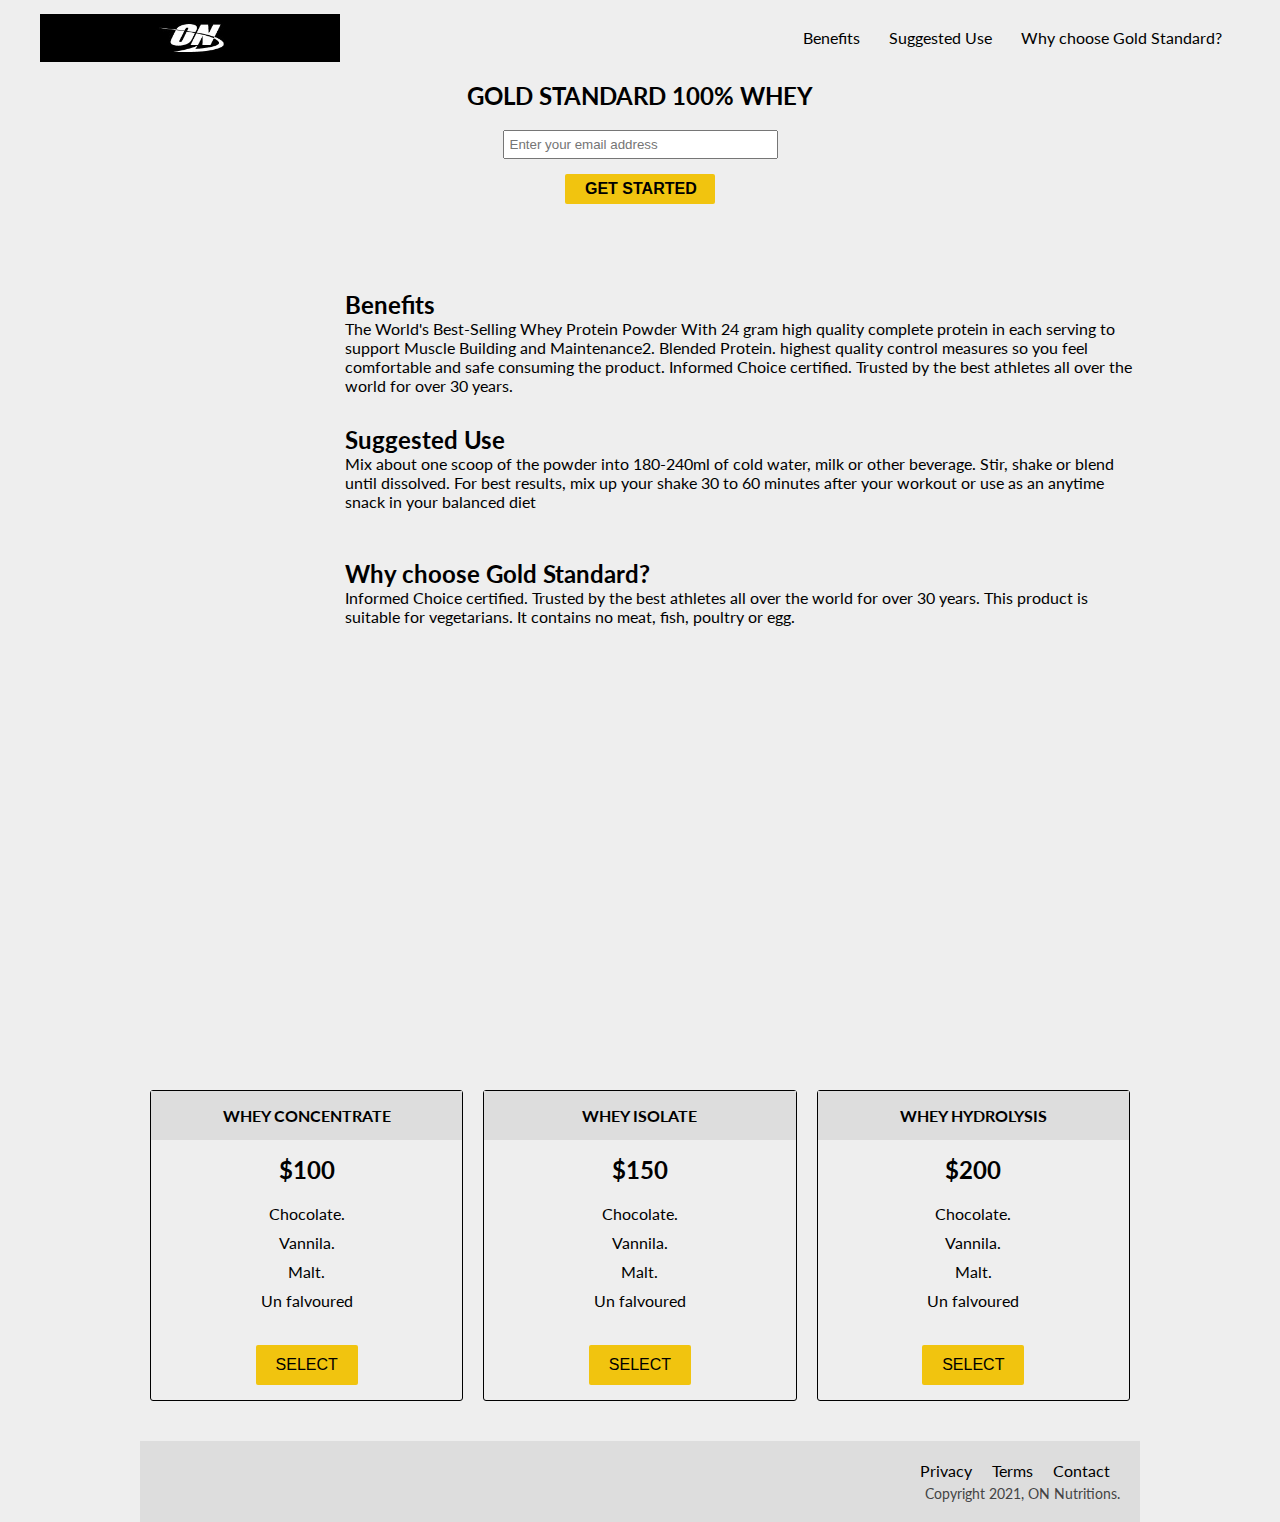
<file: Product_Landing/Prod_landing.html>
<!DOCTYPE html>
<html lang="en">
<head>
    <meta charset="UTF-8">
    <meta http-equiv="X-UA-Compatible" content="IE=edge">
    <meta name="viewport" content="width=device-width, initial-scale=1.0">
    <title>Document</title>
</head>
<body>
    <link
  rel="stylesheet"
  href="./style.css"/>
<div id="page-wrapper">
  <header id="header">
    <div class="logo">
      <img
        id="header-img"
        src="./logo.jpg"
        alt="original trombones logo"
      />
    </div>

    <nav id="nav-bar">
      <ul>
        <li><a class="nav-link" href="#features">Benefits</a></li>
        <li><a class="nav-link" href="#how-it-works">Suggested Use</a></li>
        <li><a class="nav-link" href="#pricing">Why choose Gold Standard?</a></li>
      </ul>
    </nav>
  </header>

  <div class="container"></div>

  <section id="hero">
    <h2>GOLD STANDARD 100% WHEY</h2>
    <form id="form" action="https://www.freecodecamp.com/email-submit">
      <input
        name="email"
        id="email"
        type="email"
        placeholder="Enter your email address"
        required
      />
      <input id="submit" type="submit" value="Get Started" class="btn" />
    </form>
  </section>

  <div class="container">
    <section id="features">
      <div class="grid">
        <div class="icon"><i class="fa fa-3x fa-fire"></i></div>
        <div class="desc">
          <h2>Benefits</h2>
          <p>
            The World's Best-Selling Whey Protein Powder With 24 gram high quality complete protein
            in each serving to support Muscle Building and Maintenance2.
            Blended Protein. highest quality control measures so you feel comfortable and safe consuming the product.
            Informed Choice certified. Trusted by the best athletes all over the world for over 30 years.
          </p>
        </div>
      </div>
      <div class="grid">
        <div class="icon"><i class="fa fa-3x fa-truck"></i></div>
        <div class="desc">
          <h2>Suggested Use</h2>
          <p>
            Mix about one scoop of the powder into 180-240ml of cold water, milk or other beverage. Stir, shake or blend until dissolved. For best results, mix up your shake 30 to 60 minutes after your workout or use as an anytime snack in your balanced diet
          </p>
        </div>
      </div>
      <div class="grid">
        <div class="icon">
          <i class="fa fa-3x fa-battery-full" aria-hidden="true"></i>
        </div>
        <div class="desc">
          <h2>Why choose Gold Standard?</h2>
          <p>
            Informed Choice certified. Trusted by the best athletes all over the world for over 30 years. This product is suitable for vegetarians. It contains no meat, fish, poultry or egg.
          </p>
        </div>
      </div>
    </section>
    <section id="how-it-works">
      <iframe
        id="video"
        height="315"
        src="https://www.youtube.com/watch?v=Df08fyCTW9A"
        frameborder="0"
        allowfullscreen
      ></iframe>
    </section>
    <section id="pricing">
      <div class="product" id="tenor">
        <div class="level"> Whey Concentrate</div>
        <h2>$100</h2>
        <ol>
          <li>Chocolate.</li>
          <li>Vannila.</li>
          <li>Malt.</li>
          <li>Un falvoured</li>
        </ol>
        <button class="btn">Select</button>
      </div>
      <div class="product" id="bass">
        <div class="level">Whey Isolate</div>
        <h2>$150</h2>
        <ol>
          <li>Chocolate.</li>
          <li>Vannila.</li>
          <li>Malt.</li>
          <li>Un falvoured</li>
        </ol>
        <button class="btn">Select</button>
      </div>
      <div class="product" id="valve">
        <div class="level">whey Hydrolysis</div>
        <h2>$200</h2>
        <ol>
          <li>Chocolate.</li>
          <li>Vannila.</li>
          <li>Malt.</li>
          <li>Un falvoured</li>
        </ol>
        <button class="btn">Select</button>
      </div>
    </section>
    <footer>
      <ul>
        <li><a href="#">Privacy</a></li>
        <li><a href="#">Terms</a></li>
        <li><a href="#">Contact</a></li>
      </ul>
      <span>Copyright 2021, ON Nutritions.</span>
    </footer>
  </div>
</div>

</body>
</html>
</file>
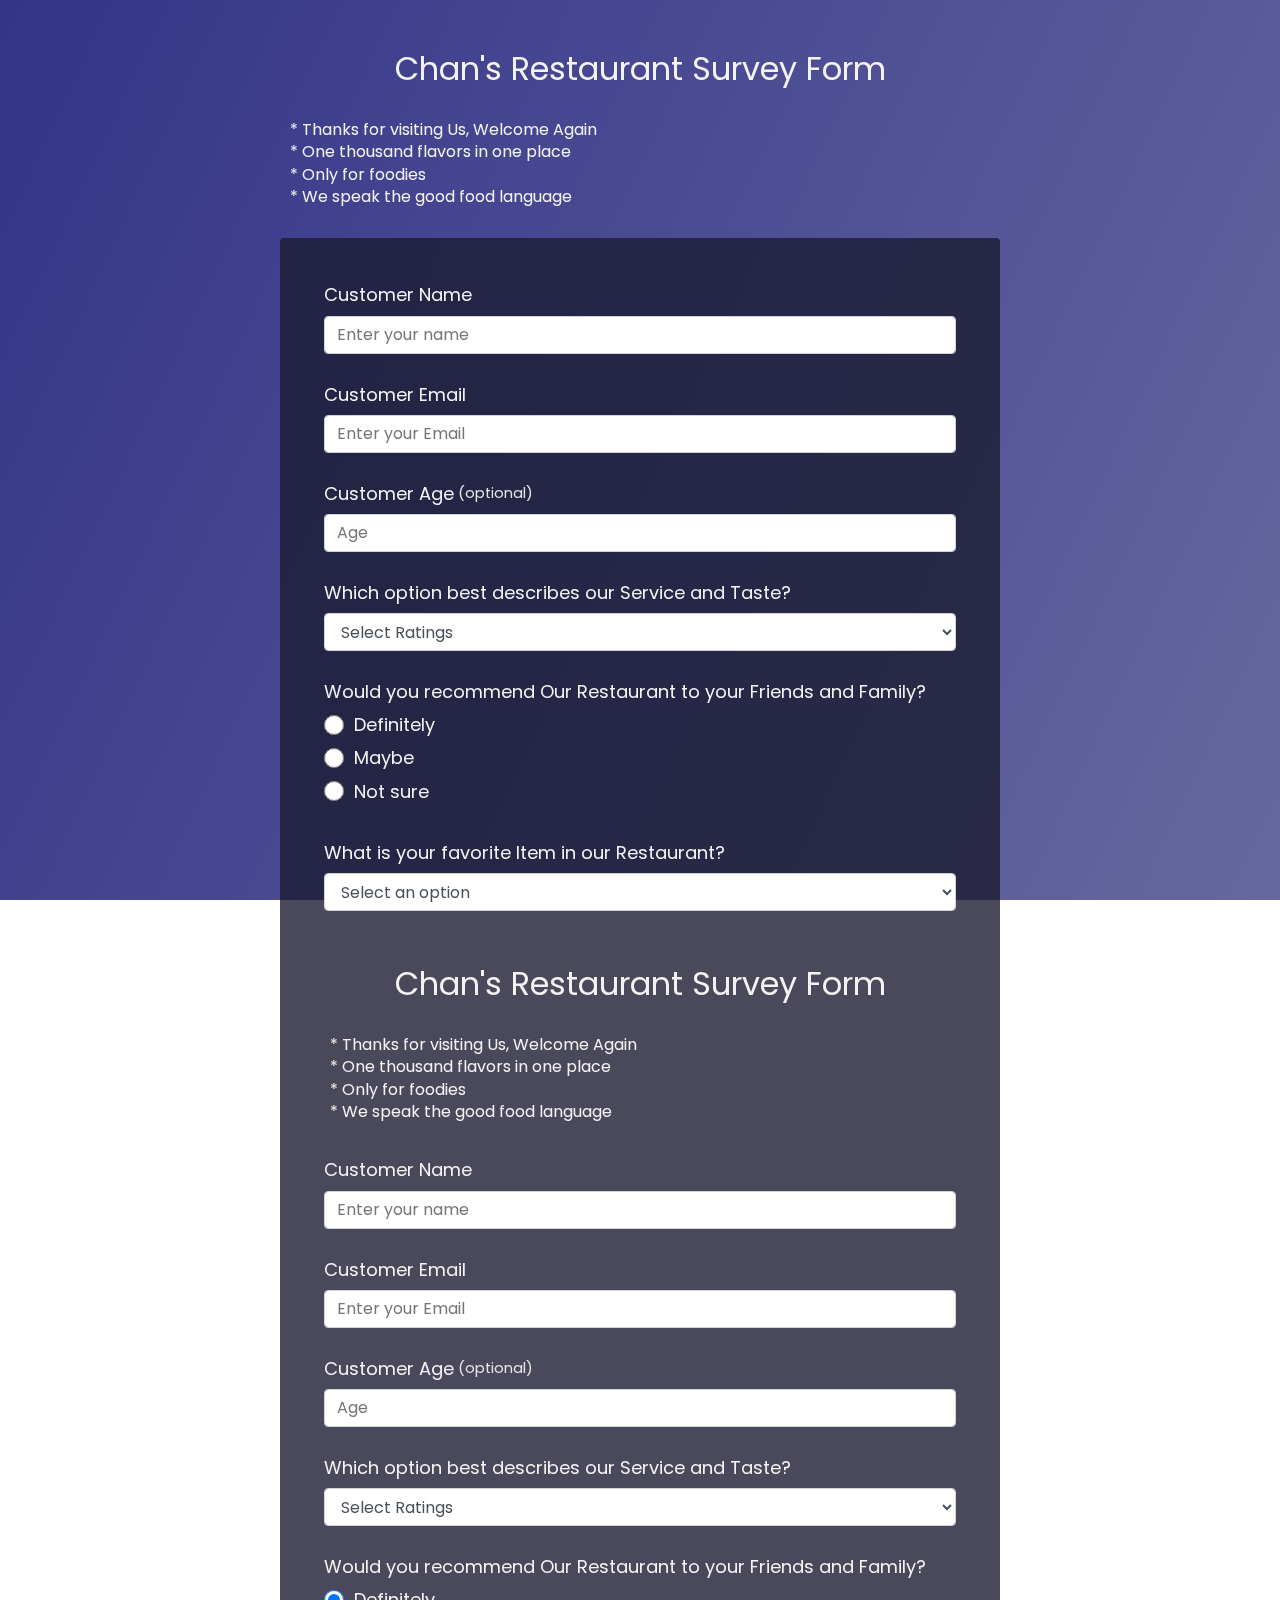
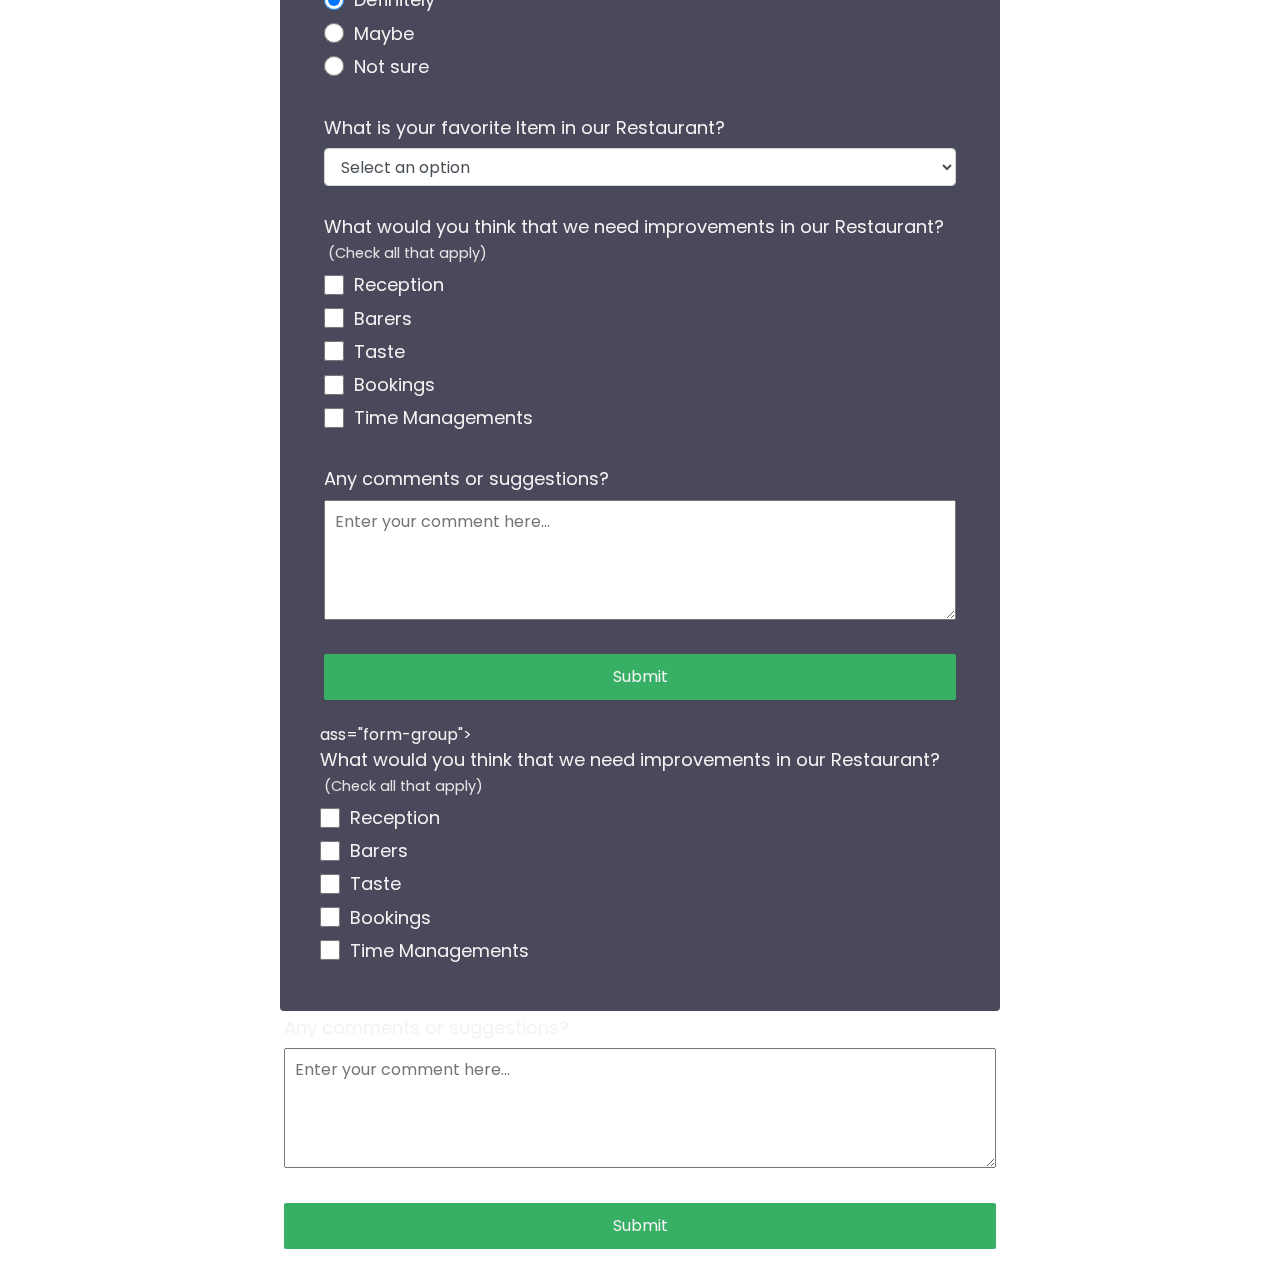
<file: survey/surver_form.html>
<!DOCTYPE html>
<html lang="en">
<head>
    <meta charset="UTF-8">
    <meta http-equiv="X-UA-Compatible" content="IE=edge">
    <meta name="viewport" content="width=device-width, initial-scale=1.0">
    
    </head>
<body>
    <link rel="stylesheet" href="style.css">
    <div class="container">
        <header class="header">
          <h1 id="title" class="text-center">Chan's Restaurant Survey Form</h1>
          <br id="description" class="description text-center">
            * Thanks for visiting Us, Welcome Again</br>
            * One thousand flavors in one place</br>
            * Only for foodies</br>
            * We speak the good food language</br>
          </p>
        </header>
        <form id="survey-form">
          <div class="form-group">
            <label id="name-label" for="name">Customer Name</label>
            <input
              type="text"
              name="name"
              id="name"
              class="form-control"
              placeholder="Enter your name"
              required
            />
          </div>
          <div class="form-group">
            <label id="email-label" for="email" required>Customer Email</label>
            <input
              type="email"
              name="email"
              id="email"
              class="form-control"
              placeholder="Enter your Email"
              required
            />
          </div>
          <div class="form-group">
            <label id="number-label" for="number"
              >Customer Age<span class="clue">(optional)</span></label
            >
            <input
              type="number"
              name="age"
              id="number"
              min="18"
              max="100"
              class="form-control"
              placeholder="Age"
            />
          </div>
          <div class="form-group">
            <p>Which option best describes our Service and Taste?</p>
            <select id="dropdown" name="role" class="form-control" required>
              <option disabled selected value>Select Ratings</option>
              <option value="5">Very Good</option>
              <option value="4">Good</option>
              <option value="3">Average</option>
              <option value="2">Below Average</option>
              <option value="1">Bad</option>
            </select>
          </div>
      
          <div class="form-group">
            <p>Would you recommend Our Restaurant to your Friends and Family?</p>
            <label>
              <input
                name="user-recommend"
                value="definitely"
                type="radio"
                class="input-radio"
                checked
              />Definitely</label
            >
            <label>
              <input
                name="user-recommend"
                value="maybe"
                type="radio"
                class="input-radio"
              />Maybe</label
            >
      
            <label
              ><input
                name="user-recommend"
                value="not-sure"
                type="radio"
                class="input-radio"
              />Not sure</label
            >
          </div>
      
          <div class="form-group">
            <p>
              What is your favorite Item in our Restaurant?
            </p>
            <select id="most-like" name="mostLike" class="form-control" required>
              <option disabled selected value>Select an option</option>
              <option value="chinese">Chinese</option>
              <option value="chats">Chats</option>
              <option value="south indian">South Indian</option>
              <option value="fresh juice">Fresh Juice</option>
            </select>
          </div>
      
          <div cl<!DOCTYPE html>
            <html lang="en">
            <head>
                <meta charset="UTF-8">
                <meta http-equiv="X-UA-Compatible" content="IE=edge">
                <meta name="viewport" content="width=device-width, initial-scale=1.0">
                
                </head>
            <body>
                <link rel="stylesheet" href="style.css">
                <div class="container">
                    <header class="header">
                      <h1 id="title" class="text-center">Chan's Restaurant Survey Form</h1>
                      <br id="description" class="description text-center">
                        * Thanks for visiting Us, Welcome Again</br>
                        * One thousand flavors in one place</br>
                        * Only for foodies</br>
                        * We speak the good food language</br>
                      </p>
                    </header>
                    <form id="survey-form">
                      <div class="form-group">
                        <label id="name-label" for="name">Customer Name</label>
                        <input
                          type="text"
                          name="name"
                          id="name"
                          class="form-control"
                          placeholder="Enter your name"
                          required
                        />
                      </div>
                      <div class="form-group">
                        <label id="email-label" for="email" required>Customer Email</label>
                        <input
                          type="email"
                          name="email"
                          id="email"
                          class="form-control"
                          placeholder="Enter your Email"
                          required
                        />
                      </div>
                      <div class="form-group">
                        <label id="number-label" for="number"
                          >Customer Age<span class="clue">(optional)</span></label
                        >
                        <input
                          type="number"
                          name="age"
                          id="number"
                          min="18"
                          max="100"
                          class="form-control"
                          placeholder="Age"
                        />
                      </div>
                      <div class="form-group">
                        <p>Which option best describes our Service and Taste?</p>
                        <select id="dropdown" name="role" class="form-control" required>
                          <option disabled selected value>Select Ratings</option>
                          <option value="5">Very Good</option>
                          <option value="4">Good</option>
                          <option value="3">Average</option>
                          <option value="2">Below Average</option>
                          <option value="1">Bad</option>
                        </select>
                      </div>
                  
                      <div class="form-group">
                        <p>Would you recommend Our Restaurant to your Friends and Family?</p>
                        <label>
                          <input
                            name="user-recommend"
                            value="definitely"
                            type="radio"
                            class="input-radio"
                            checked
                          />Definitely</label
                        >
                        <label>
                          <input
                            name="user-recommend"
                            value="maybe"
                            type="radio"
                            class="input-radio"
                          />Maybe</label
                        >
                  
                        <label
                          ><input
                            name="user-recommend"
                            value="not-sure"
                            type="radio"
                            class="input-radio"
                          />Not sure</label
                        >
                      </div>
                  
                      <div class="form-group">
                        <p>
                          What is your favorite Item in our Restaurant?
                        </p>
                        <select id="most-like" name="mostLike" class="form-control" required>
                          <option disabled selected value>Select an option</option>
                          <option value="chinese">Chinese</option>
                          <option value="chats">Chats</option>
                          <option value="south indian">South Indian</option>
                          <option value="fresh juice">Fresh Juice</option>
                        </select>
                      </div>
                  
                      <div class="form-group">
                        <p>
                          What would you think that we need improvements in our Restaurant?
                          <span class="clue">(Check all that apply)</span>
                        </p>
                  
                        <label
                          ><input
                            name="prefer"
                            value="Reception"
                            type="checkbox"
                            class="input-checkbox"
                          />Reception</label
                        >
                        <label>
                          <input
                            name="prefer"
                            value="barers"
                            type="checkbox"
                            class="input-checkbox"
                          />Barers</label
                        >
                        <label
                          ><input
                            name="prefer"
                            value="Taste"
                            type="checkbox"
                            class="input-checkbox"
                          />Taste</label
                        >
                        <label
                          ><input
                            name="prefer"
                            value="Bookings"
                            type="checkbox"
                            class="input-checkbox"
                          />Bookings</label
                        >
                        <label
                          ><input
                            name="prefer"
                            value="Time Managements"
                            type="checkbox"
                            class="input-checkbox"
                          />Time Managements</label
                        >
                        
                      </div>
                  
                      <div class="form-group">
                        <p>Any comments or suggestions?</p>
                        <textarea
                          id="comments"
                          class="input-textarea"
                          name="comment"
                          placeholder="Enter your comment here..."
                        ></textarea>
                      </div>
                  
                      <div class="form-group">
                        <button type="submit" id="submit" class="submit-button">
                          Submit
                        </button>
                      </div>
                    </form>
                  </div>
                  
                
            </body>
            </html>ass="form-group">
            <p>
              What would you think that we need improvements in our Restaurant?
              <span class="clue">(Check all that apply)</span>
            </p>
      
            <label
              ><input
                name="prefer"
                value="Reception"
                type="checkbox"
                class="input-checkbox"
              />Reception</label
            >
            <label>
              <input
                name="prefer"
                value="barers"
                type="checkbox"
                class="input-checkbox"
              />Barers</label
            >
            <label
              ><input
                name="prefer"
                value="Taste"
                type="checkbox"
                class="input-checkbox"
              />Taste</label
            >
            <label
              ><input
                name="prefer"
                value="Bookings"
                type="checkbox"
                class="input-checkbox"
              />Bookings</label
            >
            <label
              ><input
                name="prefer"
                value="Time Managements"
                type="checkbox"
                class="input-checkbox"
              />Time Managements</label
            >
            
          </div>
      
          <div class="form-group">
            <p>Any comments or suggestions?</p>
            <textarea
              id="comments"
              class="input-textarea"
              name="comment"
              placeholder="Enter your comment here..."
            ></textarea>
          </div>
      
          <div class="form-group">
            <button type="submit" id="submit" class="submit-button">
              Submit
            </button>
          </div>
        </form>
      </div>
      
    
</body>
</html>
</file>
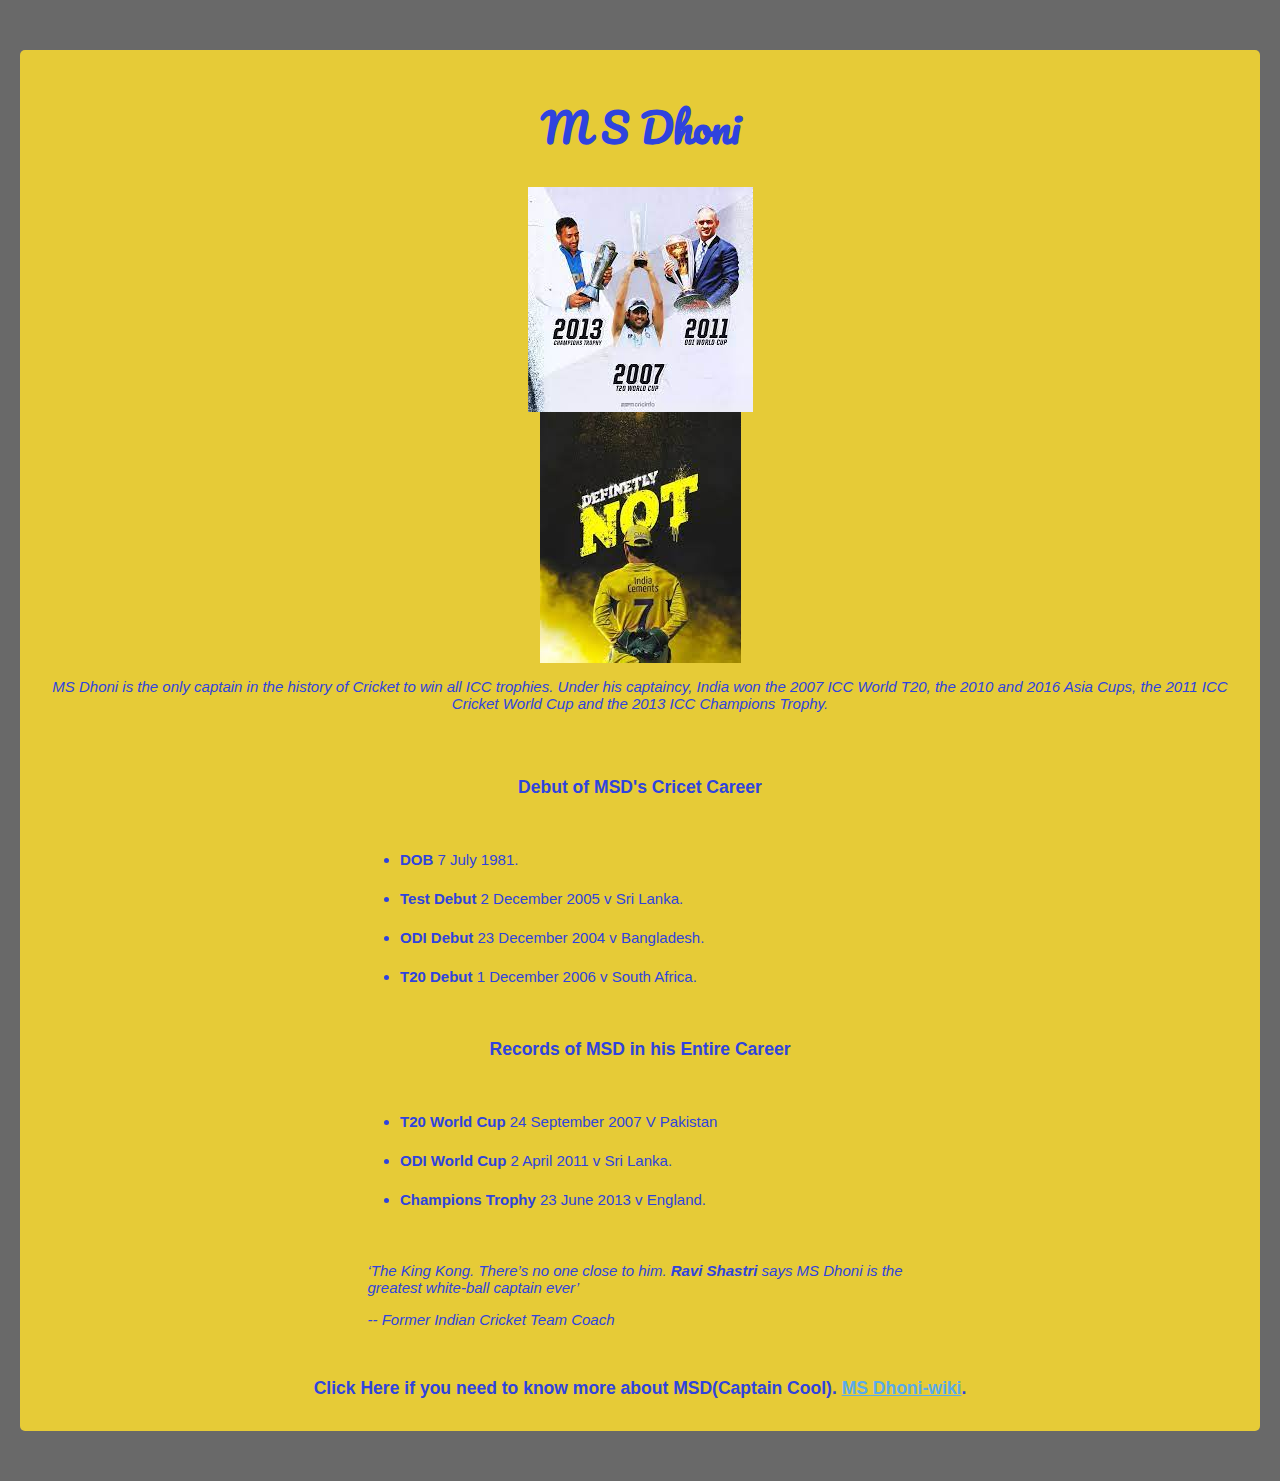
<file: Tribute_Page/tribute_page.html>
<html lang="en">
    <link rel="preconnect" href="https://fonts.googleapis.com">
<link rel="preconnect" href="https://fonts.gstatic.com" crossorigin>
<link href="https://fonts.googleapis.com/css2?family=Pacifico&display=swap" rel="stylesheet">
    <link rel="stylesheet" href="style.css">
    <main id="main">
        <h1 id="title">M S Dhoni</h1>
        <p></p>
        <div id="img-div">
          <img
            id="image"
            src="./msd5.jpg"
            alt="MS Dhoni Holding all World Cups"/>
            <img id="image" src="./msd7.jpg" alt="MSD Defnitely NOT"/>
          <div id="img-caption">
              <em>
            MS Dhoni is the only captain in the history of Cricket to win all ICC trophies.
            Under his captaincy, India won the 2007 ICC World T20, the 2010 and 2016 Asia Cups,
            the 2011 ICC Cricket World Cup and the 2013 ICC Champions Trophy.
            </em>
          </div>
        </div>
        <div id="tribute-info">
          <h3 id="headline"> Debut of MSD's Cricet Career</h3>
          <ul>
            <li><strong> DOB </strong> 7 July 1981. </li>
            <li>
              <strong>Test Debut</strong> 2 December 2005 v Sri Lanka.
            </li>
            <li>
              <strong>ODI Debut</strong> 23 December 2004 v Bangladesh.
            </li>
            <li>
              <strong>T20 Debut</strong> 1 December 2006 v South Africa.
            </li>
            
          </ul>
          <h3 id="headline"> Records of MSD in his Entire Career</h3>
          <ul>
            <li><strong> T20 World Cup </strong> 24 September 2007 V Pakistan  </li>
            <li>
              <strong>ODI World Cup</strong> 2 April 2011  v Sri Lanka.
            </li>
            <li>
              <strong>Champions Trophy</strong> 23 June 2013 v England.
            </li>

            
          </ul>
          <blockquote
            cite="https://www.scoopwhoop.com/sports/dhoni-quotes/"
          >
            <p>
                ‘The King Kong. There’s no one close to him.<strong> Ravi Shastri</strong> says MS Dhoni is the greatest white-ball captain ever’
            </p>
            <cite>-- Former Indian Cricket Team Coach</cite>
          </blockquote>
          <h3>
            Click Here if you need to know more about MSD(Captain Cool).
            <a
              id="tribute-link"
              href="https://en.wikipedia.org/wiki/MS_Dhoni#World_Cup"
              target="_blank"
              >MS Dhoni-wiki</a
            >.
          </h3>
        </div>
      </main>
</html>
</file>
<file: Counter App/style.css>
#btn1
{
    color: purple;
    background-color: midnightblue;
    font-size: large;
    font-weight:bolder ;
    border-radius: 50px;
    padding: 5px;
    margin: 10px;
}
#header
{
    color: purple;
    background-color: midnightblue;
    word-wrap: normal;
    border-radius: 10px;
    padding: 5px 10px 5px 10px;
    text-align:center ;
}
#footer,hr{
   position:absolute;
   bottom:0;
   width:100%;
   height:60px; 
   text-align: center;   
}

*{
    text-align: center;
    background-image: linear-gradient(#00ffff,#00ffff);
    
}
#result
{
    width: 250px;
    height: 50px;
    border: black solid 2px;
    font-size: 40px;
    padding: 5px;
    font-weight: 20px;
    margin-left: 500px;

}
</file>
<file: RandomQuoteGenrator/style.css>
body{
    background-color: darkslategray;
    text-align: center;
    
}
.container
{
    background-color: slategray;
    border: 5px solid wheat;
    height: 275px;
    width: 750px;
    margin: 0 auto;
    text-align: center;
    display: flex;
    flex-direction: column;
    
}
#btn
{
    
    height: 50px;
    width: 250px;
    font-size: 22px;
    background-color: rgb(192, 191, 191);
    border-radius: 15px;
    align-self: center;
    text-transform: uppercase;
    cursor: pointer;
}
#quote
{
    
    font-size: 25px;
    color: snow;
    text-align: center;
    
}
#author
{
    font-size: 20px;
    color: snow;
    float: right;
    
}
.box
{
padding: 30px 20px;
}
#btn:focus
{
    outline: none;
}
</file>
<file: Documentation_proj/style.css>
html,
body {
  min-width: 290px;
  color: #4d4e53;
  background-color: #ffffff;
  font-family: 'Open Sans', Arial, sans-serif;
  line-height: 1.5;
}

#navbar {
  position: fixed;
  min-width: 290px;
  top: 0px;
  left: 0px;
  width: 300px;
  height: 100%;
  border-right: solid;
  border-color: rgba(0, 22, 22, 0.4);
}

header {
  color: black;
  margin: 10px;
  text-align: center;
  font-size: 1.8em;
  font-weight: thin;
}

#main-doc header {
  text-align: left;
  margin: 0px;
}

#navbar ul {
  height: 88%;
  padding: 0;
  overflow-y: auto;
  overflow-x: hidden;
}

#navbar li {
  color: #4d4e53;
  border-top: 1px solid;
  list-style: none;
  position: relative;
  width: 100%;
}

#navbar a {
  display: block;
  padding: 10px 30px;
  color: #4d4e53;
  text-decoration: none;
  cursor: pointer;
}

#main-doc {
  position: absolute;
  margin-left: 310px;
  padding: 20px;
  margin-bottom: 110px;
}

section article {
  color: #4d4e53;
  margin: 15px;
  font-size: 0.96em;
}

section li {
  margin: 15px 0px 0px 20px;
}

code {
  display: block;
  text-align: left;
  white-space: pre-line;
  position: relative;
  word-break: normal;
  word-wrap: normal;
  line-height: 2;
  background-color: #f7f7f7;
  padding: 15px;
  margin: 10px;
  border-radius: 5px;
}

@media only screen and (max-width: 815px) {
  /* For mobile phones: */
  #navbar ul {
    border: 1px solid;
    height: 207px;
  }

  #navbar {
    background-color: white;
    position: absolute;
    top: 0;
    padding: 0;
    margin: 0;
    width: 100%;
    max-height: 275px;
    border: none;
    z-index: 1;
    border-bottom: 2px solid;
  }

  #main-doc {
    position: relative;
    margin-left: 0px;
    margin-top: 270px;
  }
}

@media only screen and (max-width: 400px) {
  #main-doc {
    margin-left: -10px;
  }

  code {
    margin-left: -20px;
    width: 100%;
    padding: 15px;
    padding-left: 10px;
    padding-right: 45px;
    min-width: 233px;
  }
}
</file>
<file: Product_Landing/style.css>
/** global element styling **/

@import 'https://fonts.googleapis.com/css?family=Lato:400,700';

* {
  margin: 0;
  padding: 0;
  box-sizing: border-box;
}

body {
  background-color: #eee;
  font-family: 'Lato', sans-serif;
}

#page-wrapper {
  position: relative;
}

li {
  list-style: none;
}

a {
  color: #000;
  text-decoration: none;
}

/** global classes styling **/

.container {
  max-width: 1000px;
  width: 100%;
  margin: 0 auto;
}

.btn {
  padding: 0 20px;
  height: 40px;
  font-size: 1em;
  font-weight: 900;
  text-transform: uppercase;
  border: 3px black solid;
  border-radius: 2px;
  background: transparent;
  cursor: pointer;
}

.grid {
  display: flex;
}

header {
  position: fixed;
  top: 0;
  min-height: 75px;
  padding: 0px 20px;
  display: flex;
  justify-content: space-around;
  align-items: center;
  background-color: #eee;
}

@media (max-width: 600px) {
  header {
    flex-wrap: wrap;
  }
}

.logo {
  width: 60vw;
}

@media (max-width: 650px) {
  .logo {
    margin-top: 15px;
    width: 100%;
    position: relative;
  }
}

.logo > img {
  width: 100%;
  height: 100%;
  max-width: 300px;
  display: flex;
  justify-content: center;
  align-items: center;
  text-align: center;
  margin-left: 20px;
}

@media (max-width: 650px) {
  .logo > img {
    margin: 0 auto;
  }
}

nav {
  font-weight: 400;
}

@media (max-width: 650px) {
  nav {
    margin-top: 10px;
    width: 100%;
    display: flex;
    flex-direction: column;
    align-items: center;
    text-align: center;
    padding: 0 50px;
  }
  nav li {
    padding-bottom: 5px;
  }
}

nav > ul {
  width: 35vw;
  display: flex;
  flex-direction: row;
  justify-content: space-around;
}

@media (max-width: 650px) {
  nav > ul {
    flex-direction: column;
  }
}

#hero {
  display: flex;
  flex-direction: column;
  align-items: center;
  justify-content: center;
  text-align: center;
  height: 200px;
  margin-top: 50px;
}

#hero > h2 {
  margin-bottom: 20px;
  word-wrap: break-word;
}

#hero input[type='email'] {
  max-width: 275px;
  width: 100%;
  padding: 5px;
}

#hero input[type='submit'] {
  max-width: 150px;
  width: 100%;
  height: 30px;
  margin: 15px 0;
  border: 0;
  background-color: #f1c40f;
}

#hero input[type='submit']:hover {
  background-color: orange;
  transition: background-color 1s;
}

@media (max-width: 650px) {
  #hero {
    margin-top: 120px;
  }
}

#features {
  margin-top: 30px;
}

#features .icon {
  display: flex;
  align-items: center;
  justify-content: center;
  height: 125px;
  width: 20vw;
  color: darkorange;
}

@media (max-width: 550px) {
  #features .icon {
    display: none;
  }
}

#features .desc {
  display: flex;
  flex-direction: column;
  justify-content: center;
  height: 125px;
  width: 80vw;
  padding: 5px;
}

@media (max-width: 550px) {
  #features .desc {
    width: 100%;
    text-align: center;
    padding: 0;
    height: 150px;
  }
}

@media (max-width: 650px) {
  #features {
    margin-top: 0;
  }
}

#how-it-works {
  margin-top: 50px;
  display: flex;
  justify-content: center;
}

#how-it-works > iframe {
  max-width: 560px;
  width: 100%;
}

#pricing {
  margin-top: 60px;
  display: flex;
  flex-direction: row;
  justify-content: center;
}

.product {
  display: flex;
  flex-direction: column;
  align-items: center;
  text-align: center;
  width: calc(100% / 3);
  margin: 10px;
  border: 1px solid #000;
  border-radius: 3px;
}

.product > .level {
  background-color: #ddd;
  color: black;
  padding: 15px 0;
  width: 100%;
  text-transform: uppercase;
  font-weight: 700;
}

.product > h2 {
  margin-top: 15px;
}

.product > ol {
  margin: 15px 0;
}

.product > ol > li {
  padding: 5px 0;
}

.product > button {
  border: 0;
  margin: 15px 0;
  background-color: #f1c40f;
  font-weight: 400;
}

.product > button:hover {
  background-color: orange;
  transition: background-color 1s;
}

@media (max-width: 800px) {
  #pricing {
    flex-direction: column;
  }
  .product {
    max-width: 300px;
    width: 100%;
    margin: 0 auto;
    margin-bottom: 10px;
  }
}

footer {
  margin-top: 30px;
  background-color: #ddd;
  padding: 20px;
}

footer > ul {
  display: flex;
  justify-content: flex-end;
}

footer > ul > li {
  padding: 0 10px;
}

footer > span {
  margin-top: 5px;
  display: flex;
  justify-content: flex-end;
  font-size: 0.9em;
  color: #444;
}
</file>
<file: survey/style.css>
@import url('https://fonts.googleapis.com/css?family=Poppins:200i,400&display=swap');

:root {
  --color-white: #f3f3f3;
  --color-darkblue: #1b1b32;
  --color-darkblue-alpha: rgba(27, 27, 50, 0.8);
  --color-green: #37af65;
}

*,
*::before,
*::after {
  box-sizing: border-box;
}

body {
  font-family: 'Poppins', sans-serif;
  font-size: 1rem;
  font-weight: 400;
  line-height: 1.4;
  color: var(--color-white);
  margin: 0;
}

/* mobile friendly alternative to using background-attachment: fixed */
body::before {
  content: '';
  position: fixed;
  top: 0;
  left: 0;
  height: 100%;
  width: 100%;
  z-index: -1;
  background: var(--color-darkblue);
  background-image: linear-gradient(
      115deg,
      rgba(58, 58, 158, 0.8),
      rgba(136, 136, 206, 0.7)
    ),
    url(https://cdn.freecodecamp.org/testable-projects-fcc/images/survey-form-background.jpeg);
  background-size: cover;
  background-repeat: no-repeat;
  background-position: center;
}

h1 {
  font-weight: 400;
  line-height: 1.2;
}

p {
  font-size: 1.125rem;
}

h1,
p {
  margin-top: 0;
  margin-bottom: 0.5rem;
}

label {
  display: flex;
  align-items: center;
  font-size: 1.125rem;
  margin-bottom: 0.5rem;
}

input,
button,
select,
textarea {
  margin: 0;
  font-family: inherit;
  font-size: inherit;
  line-height: inherit;
}

button {
  border: none;
}

.container {
  width: 100%;
  margin: 3.125rem auto 0 auto;
}

@media (min-width: 576px) {
  .container {
    max-width: 540px;
  }
}

@media (min-width: 768px) {
  .container {
    max-width: 720px;
  }
}

.header {
  padding: 0 0.625rem;
  margin-bottom: 1.875rem;
}

.description {
  font-style: italic;
  font-weight: 200;
  text-shadow: 1px 1px 1px rgba(0, 0, 0, 0.4);
}

.clue {
  margin-left: 0.25rem;
  font-size: 0.9rem;
  color: #e4e4e4;
}

.text-center {
  text-align: center;
}

/* form */

form {
  background: var(--color-darkblue-alpha);
  padding: 2.5rem 0.625rem;
  border-radius: 0.25rem;
}

@media (min-width: 480px) {
  form {
    padding: 2.5rem;
  }
}

.form-group {
  margin: 0 auto 1.25rem auto;
  padding: 0.25rem;
}

.form-control {
  display: block;
  width: 100%;
  height: 2.375rem;
  padding: 0.375rem 0.75rem;
  color: #495057;
  background-color: #fff;
  background-clip: padding-box;
  border: 1px solid #ced4da;
  border-radius: 0.25rem;
  transition: border-color 0.15s ease-in-out, box-shadow 0.15s ease-in-out;
}

.form-control:focus {
  border-color: #80bdff;
  outline: 0;
  box-shadow: 0 0 0 0.2rem rgba(0, 123, 255, 0.25);
}

.input-radio,
.input-checkbox {
  display: inline-block;
  margin-right: 0.625rem;
  min-height: 1.25rem;
  min-width: 1.25rem;
}

.input-textarea {
  min-height: 120px;
  width: 100%;
  padding: 0.625rem;
  resize: vertical;
}

.submit-button {
  display: block;
  width: 100%;
  padding: 0.75rem;
  background: var(--color-green);
  color: inherit;
  border-radius: 2px;
  cursor: pointer;
}
</file>
<file: Tribute_Page/style.css>
html {
    background-color: dimgrey;
   font-size: 10px;
 }
 
 body {
   font-family: Arial, sans-serif;
   font-size: 1.5rem;
   text-align: center;
   color: #2f43de;
   margin: 10px;
 }
 
 h1 {
   font-size: 4rem;
   margin-bottom: 10px;
   font-family: 'Pacifico', cursive;
 }
 
 @media (max-width: 460px) {
   h1 {
     font-size: 3.5rem;
     
   }
 }
 
 h2 {
   font-size: 2.5rem;
 }
 
 a {
   color: #5aabec;
 }
 
 a:visited {
   color: #ae8ae7;
 }
 
 #main {
   margin: 50px 10px;
   padding: 15px;
   border-radius: 5px;
   background: #e6cb37;
 }
 
 @media (max-width: 500px) {
   #main {
     margin: 0;
   }
 }
 
 img {
   max-width: 100%;
   display: block;
   height: auto;
   margin: 0 auto;
 }
 
 #img-div {
   background: #e6cb37;
   padding: 10px;
   margin: 0;
 }
 
 #img-caption {
   margin: 15px 0 5px 0;
 }
 
 @media (max-width: 400px) {
   #img-caption {
     font-size: 2rem;
   }
 }
 
 #headline {
   margin: 50px 0;
   text-align: center;
 }
 
 ul {
   max-width: 550px;
   margin: 10px auto 50px auto;
   text-align: left;
   line-height: 1.6;
 }
 
 li {
   margin: 15px;
 }
 
 blockquote {
   font-style: italic;
   max-width: 545px;
   margin: 0 auto 50px auto;
   text-align: left;
 }
</file>
